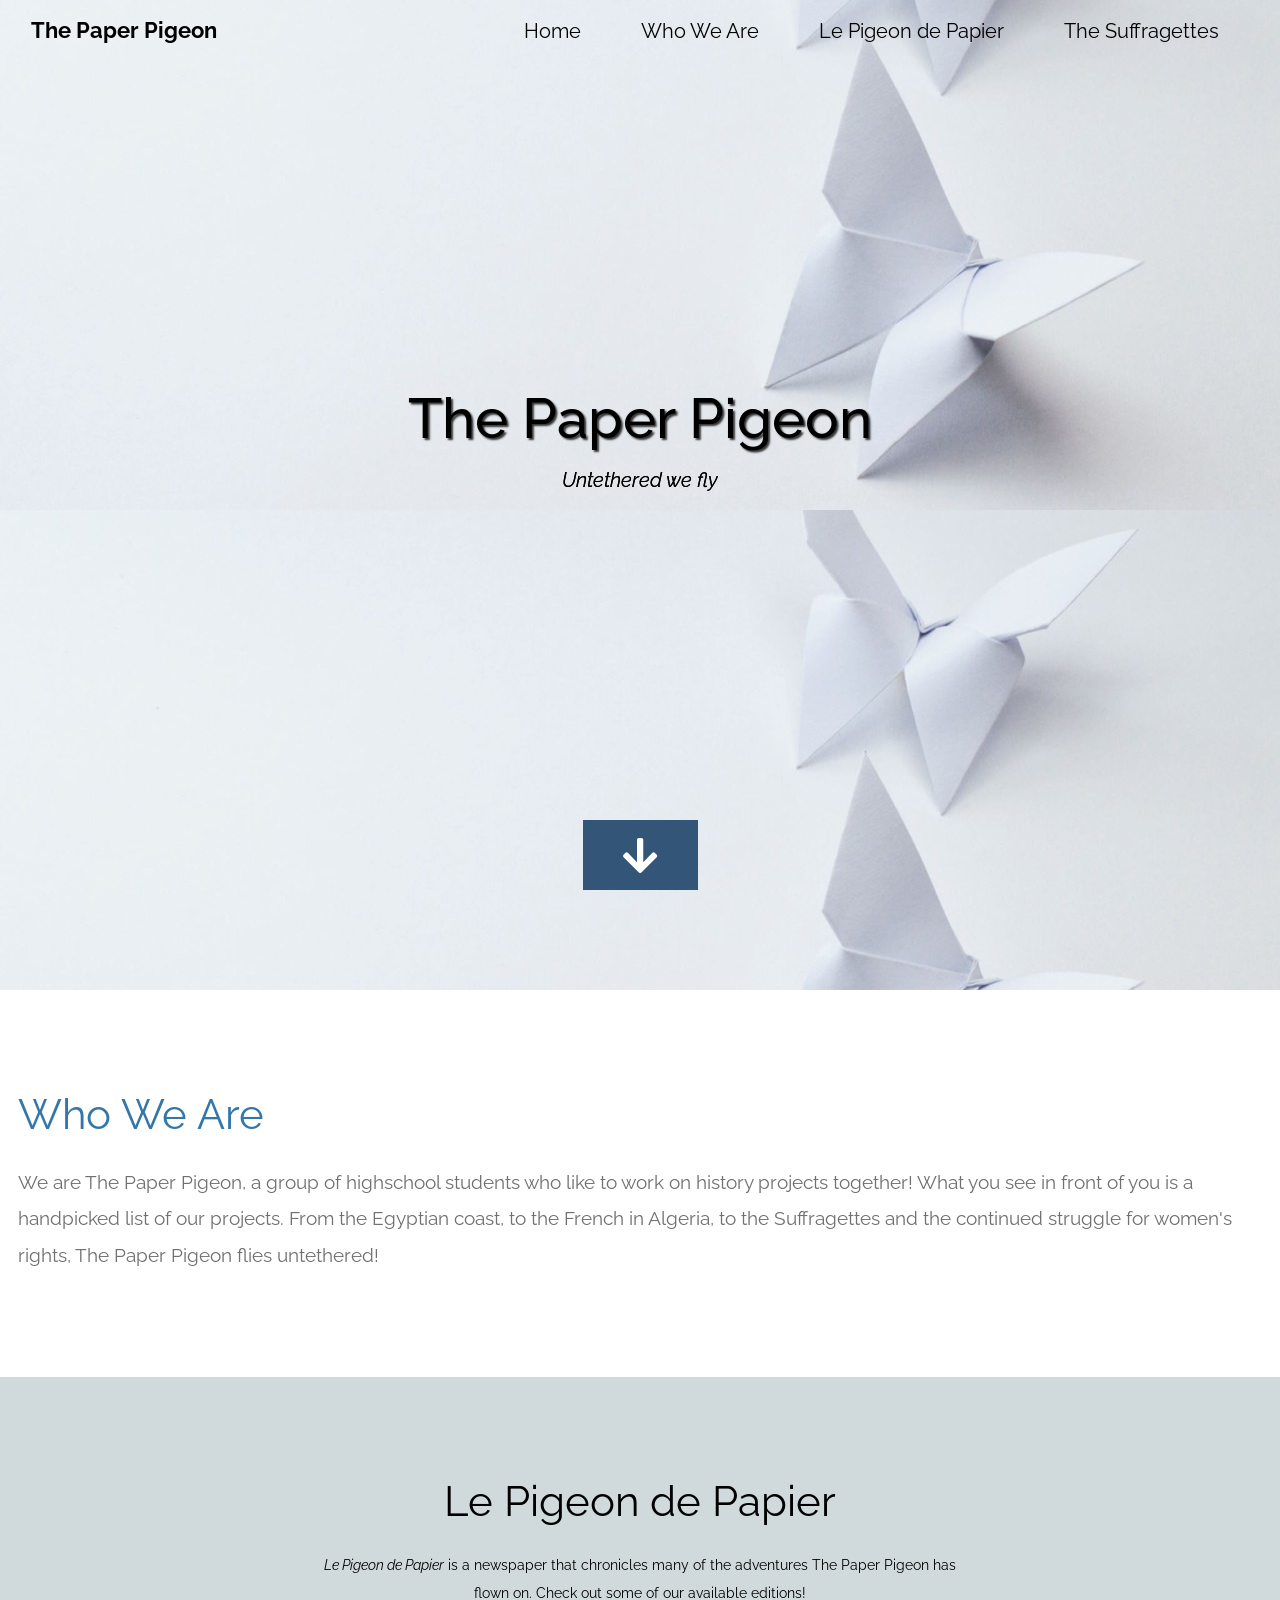
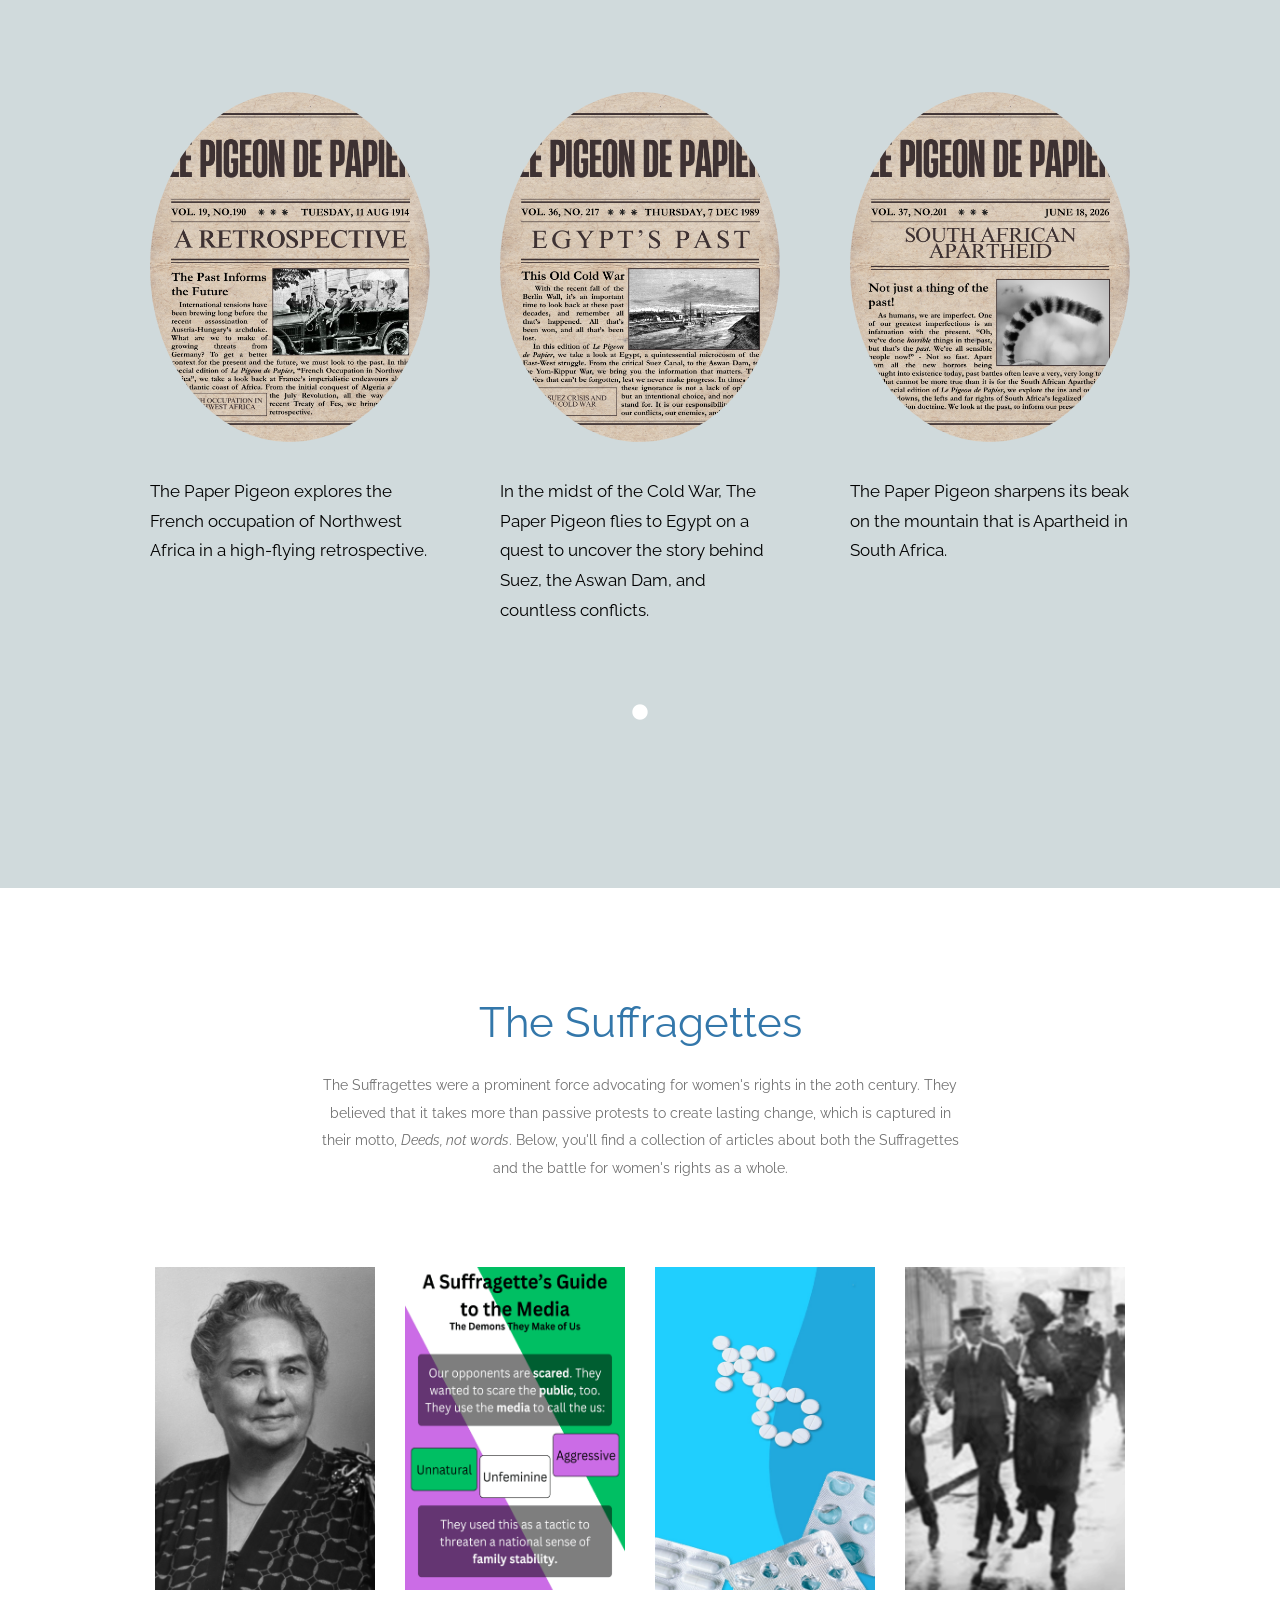
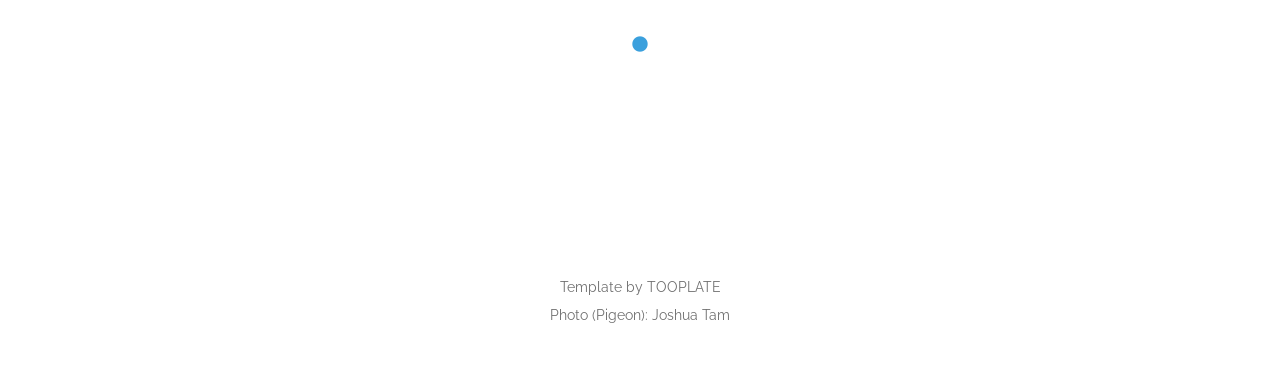
<file: index.html>
<!DOCTYPE html>
<html lang="en">
  <head> 
    <meta charset="UTF-8" />
    <meta name="viewport" content="width=device-width, initial-scale=1.0" />
    <meta http-equiv="X-UA-Compatible" content="ie=edge" />
    <title>The Paper Pigeon</title>
    <link rel="stylesheet" href="fontawesome-5.5/css/all.min.css" />
    <link rel="stylesheet" href="slick/slick.css">
    <link rel="stylesheet" href="slick/slick-theme.css">
    <link rel="stylesheet" href="magnific-popup/magnific-popup.css">
    <link rel="stylesheet" href="css/bootstrap.min.css" />
    <link rel="stylesheet" href="css/tooplate-infinite-loop.css" />


  </head>
  <body>    
    <!-- Hero section -->
    <section id="infinite" class="text-white tm-font-big tm-parallax">
      <!-- Navigation -->
      <nav class="navbar navbar-expand-md tm-navbar" id="tmNav">              
        <div class="container">   
          <div class="tm-next">
              <a href="#infinite" class="navbar-brand" style="color: black;">The Paper Pigeon</a>
          </div>             
            
          <button class="navbar-toggler" type="button" data-toggle="collapse" data-target="#navbarSupportedContent" aria-controls="navbarSupportedContent" aria-expanded="false" aria-label="Toggle navigation">
            <i class="fas fa-bars navbar-toggler-icon"></i>
          </button>
          <div class="collapse navbar-collapse" id="navbarSupportedContent">
            <ul class="navbar-nav ml-auto">
              <li class="nav-item">
                  <a class="nav-link tm-nav-link" href="#infinite" style="color: black;">Home</a>
              </li>
              <li class="nav-item">
                  <a class="nav-link tm-nav-link" href="#whatwedo" style="color: black;">Who We Are</a>
              </li>
              <li class="nav-item">
                <a class="nav-link tm-nav-link" href="#testimonials" style="color: black;">Le Pigeon de Papier</a>
              </li>
              <li class="nav-item">
                  <a class="nav-link tm-nav-link" href="#gallery" style="color: black;">The Suffragettes</a>
              </li>
              <!-- <li class="nav-item">
                  <a class="nav-link tm-nav-link" href="#contact" style="color: black;">Contact</a>
              </li>                     -->
            </ul>
          </div>        
        </div>
      </nav>
      
      <div class="text-center tm-hero-text-container">
        <div class="tm-hero-text-container-inner">
            <h2 class="tm-hero-title" style="color: black;">The Paper Pigeon</h2>
            <p class="tm-hero-subtitle" style="color: black; text-shadow: 0px 0px;">
              <!-- Bryce, Danica, Jacob, Jamie, & Keoni -->
              <!-- <br> -->
              <i>Untethered we fly</i>
            </p>
        </div>        
      </div>

      <div class="tm-next tm-intro-next">
        <a href="#whatwedo" class="text-center tm-down-arrow-link">
          <i class="fas fa-2x fa-arrow-down tm-down-arrow"></i>
        </a>
      </div>      
    </section>

    <section id="whatwedo" class="tm-section-pad-top">
      
      <div class="container">

            <div class="row tm-content-box"><!-- first row -->
                <div class="col-lg-12 col-xl-12">
                    <div class="tm-intro-text-container">
                        <h2 class="tm-text-primary mb-4 tm-section-title">Who We Are</h2>
                        <p class="mb-4 tm-intro-text">
                          We are The Paper Pigeon, a group of highschool students who like to work on history projects together! What you see in front of you is a handpicked list of our projects. From the Egyptian coast, to the French in Algeria, to the Suffragettes and the continued struggle for women's rights, The Paper Pigeon flies untethered!
                    </div>
                </div>


        </div>
      
    </section>
    
    <section id="testimonials" class="tm-section-pad-top tm-parallax-2">      
      <div class="container tm-testimonials-content">
        <div class="row">
          <div class="col-lg-12 tm-content-box">
            <h2 class="text-center mb-4 tm-section-title" style="color: black;">Le Pigeon de Papier</h2>
            <p class="mx-auto tm-section-desc text-center" style="color: black;">
                <i>Le Pigeon de Papier</i> is a newspaper that chronicles many of the adventures The Paper Pigeon has flown on. Check out some of our available editions!
              </p>
            <div class="mx-auto tm-gallery-container tm-gallery-container-2">
              <div class="tm-testimonials-carousel">
                <figure class="tm-testimonial-item">
                  <a href="https://jts-dawnstar.github.io/thepaperpigeon/NW%20Africa%20-%20Le%20Pigeon%20de%20Papier-compressed.pdf" target="_blank">
                    <img src="img/NW Africa Pigeon Icon.png" alt="Image" class="img-fluid mx-auto">
                    <blockquote style="color: black;">The Paper Pigeon explores the French occupation of Northwest Africa in a high-flying retrospective. </blockquote>
                    <!-- <figcaption>Catherine Win (Designer)</figcaption> -->
                  </a>
                </figure>

                <figure class="tm-testimonial-item">
                  <a href="https://jts-dawnstar.github.io/thepaperpigeon/The%20Paper%20Pigeon%20Goes%20to%20Egypt-compressed.pdf" target="_blank">
                    <img src="img/Egypt Pigeon Icon.png" alt="Image" class="img-fluid mx-auto">
                    <blockquote style="color: black;">In the midst of the Cold War, The Paper Pigeon flies to Egypt on a quest to uncover the story behind Suez, the Aswan Dam, and countless conflicts. </blockquote>
                    <!-- <figcaption>Catherine Win (Designer)</figcaption> -->
                  </a>
                </figure>

                <figure class="tm-testimonial-item">
                  <a href="https://jts-dawnstar.github.io/thepaperpigeon/Apartheid%20-%20The%20Paper%20Pigeon.pdf" target="_blank">
                    <img src="img/Apartheid Icon.png" alt="Image" class="img-fluid mx-auto">
                    <blockquote style="color: black;">The Paper Pigeon sharpens its beak on the mountain that is Apartheid in South Africa. </blockquote>
                    <!-- <figcaption>Catherine Win (Designer)</figcaption> -->
                  </a>
                </figure>

              </div>
            </div>
          </div>
        </div>
      </div>
      <div class="tm-bg-overlay"></div>
    </section>
    
    <section id="gallery" class="tm-section-pad-top">
      <div class="container tm-container-gallery">
        <div class="row">
          <div class="text-center col-12">
              <h2 class="tm-text-primary tm-section-title mb-4">The Suffragettes</h2>
              <p class="mx-auto tm-section-desc">
                The Suffragettes were a prominent force advocating for women's rights in the 20th century. They believed that it takes more than passive protests to create lasting change, which is captured in their motto, <i>Deeds, not words</i>. Below, you'll find a collection of articles about both the Suffragettes and the battle for women's rights as a whole. 
              </p>
          </div>            
        </div>
        <div class="row">
            <div class="col-12">
                <div class="mx-auto tm-gallery-container">
                    <div class="grid tm-gallery">
                      <a href="article-financial.html" target="_blank">
                        <figure class="effect-honey tm-gallery-item">
                          <img src="img/Helen-Armstrong.jpg" alt="Helen Armstrong" class="img-fluid">
                          <figcaption>
                            <h2><i>Financial<br><span>Autonomy</span></i></h2>
                          </figcaption>
                        </figure>
                      </a>
                      <a href="article-framing.html" target="_blank">
                        <figure class="effect-honey tm-gallery-item">
                          <img src="img/icon-framing-1.png" alt="Framing Poster" class="img-fluid">
                          <figcaption>
                            <h2><i>Framing<br><span>Posters</span></i></h2>
                          </figcaption>
                        </figure>
                      </a>
                      <a href="article-m-birth-control.html" target="_blank">
                        <figure class="effect-honey tm-gallery-item">
                          <img src="img/icon-m-birth-control-1.jpg" alt="Men's Birth Control" class="img-fluid">
                          <figcaption>
                            <h2><i>Male<br><span>Birth Control</span></i></h2>
                          </figcaption>
                        </figure>
                      </a>
                      <a href="article-the-cause.html" target="_blank">
                        <figure class="effect-honey tm-gallery-item">
                          <img src="img/icon-the-cause-1.png" alt="The Cause" class="img-fluid">
                          <figcaption>
                            <h2><i>The<br><span>Cause</span></i></h2>
                          </figcaption>
                        </figure>
                      </a>
                      
                    </div>
                </div>                
            </div>        
          </div>


        <div class="row">
          <div class="text-center col-12">
              <h2 class="tm-text-primary tm-section-title mb-4"></h2>
              <p class="mx-auto tm-section-desc" id="notacontact">
                <br><br><br><br>Template by TOOPLATE
                <br>Photo (Pigeon): Joshua Tam
              </p>
          </div>            
        </div>

      </div>
      
    </section>

    
    <script src="js/jquery-1.9.1.min.js"></script>     
    <script src="slick/slick.min.js"></script>
    <script src="magnific-popup/jquery.magnific-popup.min.js"></script>
    <script src="js/easing.min.js"></script>
    <script src="js/jquery.singlePageNav.min.js"></script>     
    <script src="js/bootstrap.min.js"></script> 
    <script>

      function getOffSet(){
        var _offset = 450;
        var windowHeight = window.innerHeight;

        if(windowHeight > 500) {
          _offset = 400;
        } 
        if(windowHeight > 680) {
          _offset = 300
        }
        if(windowHeight > 830) {
          _offset = 210;
        }

        return _offset;
      }

      function setParallaxPosition($doc, multiplier, $object){
        var offset = getOffSet();
        var from_top = $doc.scrollTop(),
          bg_css = 'center ' +(multiplier * from_top - offset) + 'px';
        $object.css({"background-position" : bg_css });
      }

      // Parallax function
      // Adapted based on https://codepen.io/roborich/pen/wpAsm        
      var background_image_parallax = function($object, multiplier, forceSet){
        multiplier = typeof multiplier !== 'undefined' ? multiplier : 0.5;
        multiplier = 1 - multiplier;
        var $doc = $(document);
        // $object.css({"background-attatchment" : "fixed"});

        if(forceSet) {
          setParallaxPosition($doc, multiplier, $object);
        } else {
          $(window).scroll(function(){          
            setParallaxPosition($doc, multiplier, $object);
          });
        }
      };

      var background_image_parallax_2 = function($object, multiplier){
        multiplier = typeof multiplier !== 'undefined' ? multiplier : 0.5;
        multiplier = 1 - multiplier;
        var $doc = $(document);
        $object.css({"background-attachment" : "fixed"});
        
        $(window).scroll(function(){
          if($(window).width() > 768) {
            var firstTop = $object.offset().top,
                pos = $(window).scrollTop(),
                yPos = Math.round((multiplier * (firstTop - pos)) - 186);              

            var bg_css = 'center ' + yPos + 'px';

            $object.css({"background-position" : bg_css });
          } else {
            $object.css({"background-position" : "center" });
          }
        });
      };
      
      $(function(){
        // Hero Section - Background Parallax
        background_image_parallax($(".tm-parallax"), 0.30, false);
        background_image_parallax_2($("#notacontact"), 0.80);   
        background_image_parallax_2($("#testimonials"), 0.80);   
        
        // Handle window resize
        window.addEventListener('resize', function(){
          background_image_parallax($(".tm-parallax"), 0.30, true);
        }, true);

        // Detect window scroll and update navbar
        $(window).scroll(function(e){          
          if($(document).scrollTop() > 120) {
            $('.tm-navbar').addClass("scroll");
          } else {
            $('.tm-navbar').removeClass("scroll");
          }
        });
        
        // Close mobile menu after click 
        $('#tmNav a').on('click', function(){
          $('.navbar-collapse').removeClass('show'); 
        })

        // Scroll to corresponding section with animation
        $('#tmNav').singlePageNav({
          'easing': 'easeInOutExpo',
          'speed': 600
        });        
        
        // Add smooth scrolling to all links
        // https://www.w3schools.com/howto/howto_css_smooth_scroll.asp
        $("a").on('click', function(event) {
          if (this.hash !== "") {
            event.preventDefault();
            var hash = this.hash;

            $('html, body').animate({
              scrollTop: $(hash).offset().top
            }, 600, 'easeInOutExpo', function(){
              window.location.hash = hash;
            });
          } // End if
        });

        // Pop up
        // $('.tm-gallery').magnificPopup({
        //   delegate: 'a',
        //   type: 'image',
        //   gallery: { enabled: true }
        // });

        $('.tm-testimonials-carousel').slick({
          dots: true,
          prevArrow: false,
          nextArrow: false,
          infinite: false,
          slidesToShow: 3,
          slidesToScroll: 1,
          responsive: [
            {
              breakpoint: 992,
              settings: {
                slidesToShow: 2
              }
            },
            {
              breakpoint: 768,
              settings: {
                slidesToShow: 2
              }
            }, 
            {
              breakpoint: 480,
              settings: {
                  slidesToShow: 1
              }                 
            }
          ]
        });

        // Gallery
        $('.tm-gallery').slick({
          dots: true,
          infinite: false,
          slidesToShow: 5,
          slidesToScroll: 2,
          responsive: [
          {
            breakpoint: 1199,
            settings: {
              slidesToShow: 4,
              slidesToScroll: 2
            }
          },
          {
            breakpoint: 991,
            settings: {
              slidesToShow: 3,
              slidesToScroll: 2
            }
          },
          {
            breakpoint: 767,
            settings: {
              slidesToShow: 2,
              slidesToScroll: 1
            }
          },
          {
            breakpoint: 480,
            settings: {
              slidesToShow: 1,
              slidesToScroll: 1
            }
          }
        ]
        });
      });
    </script>
  </body>
</html>
</file>
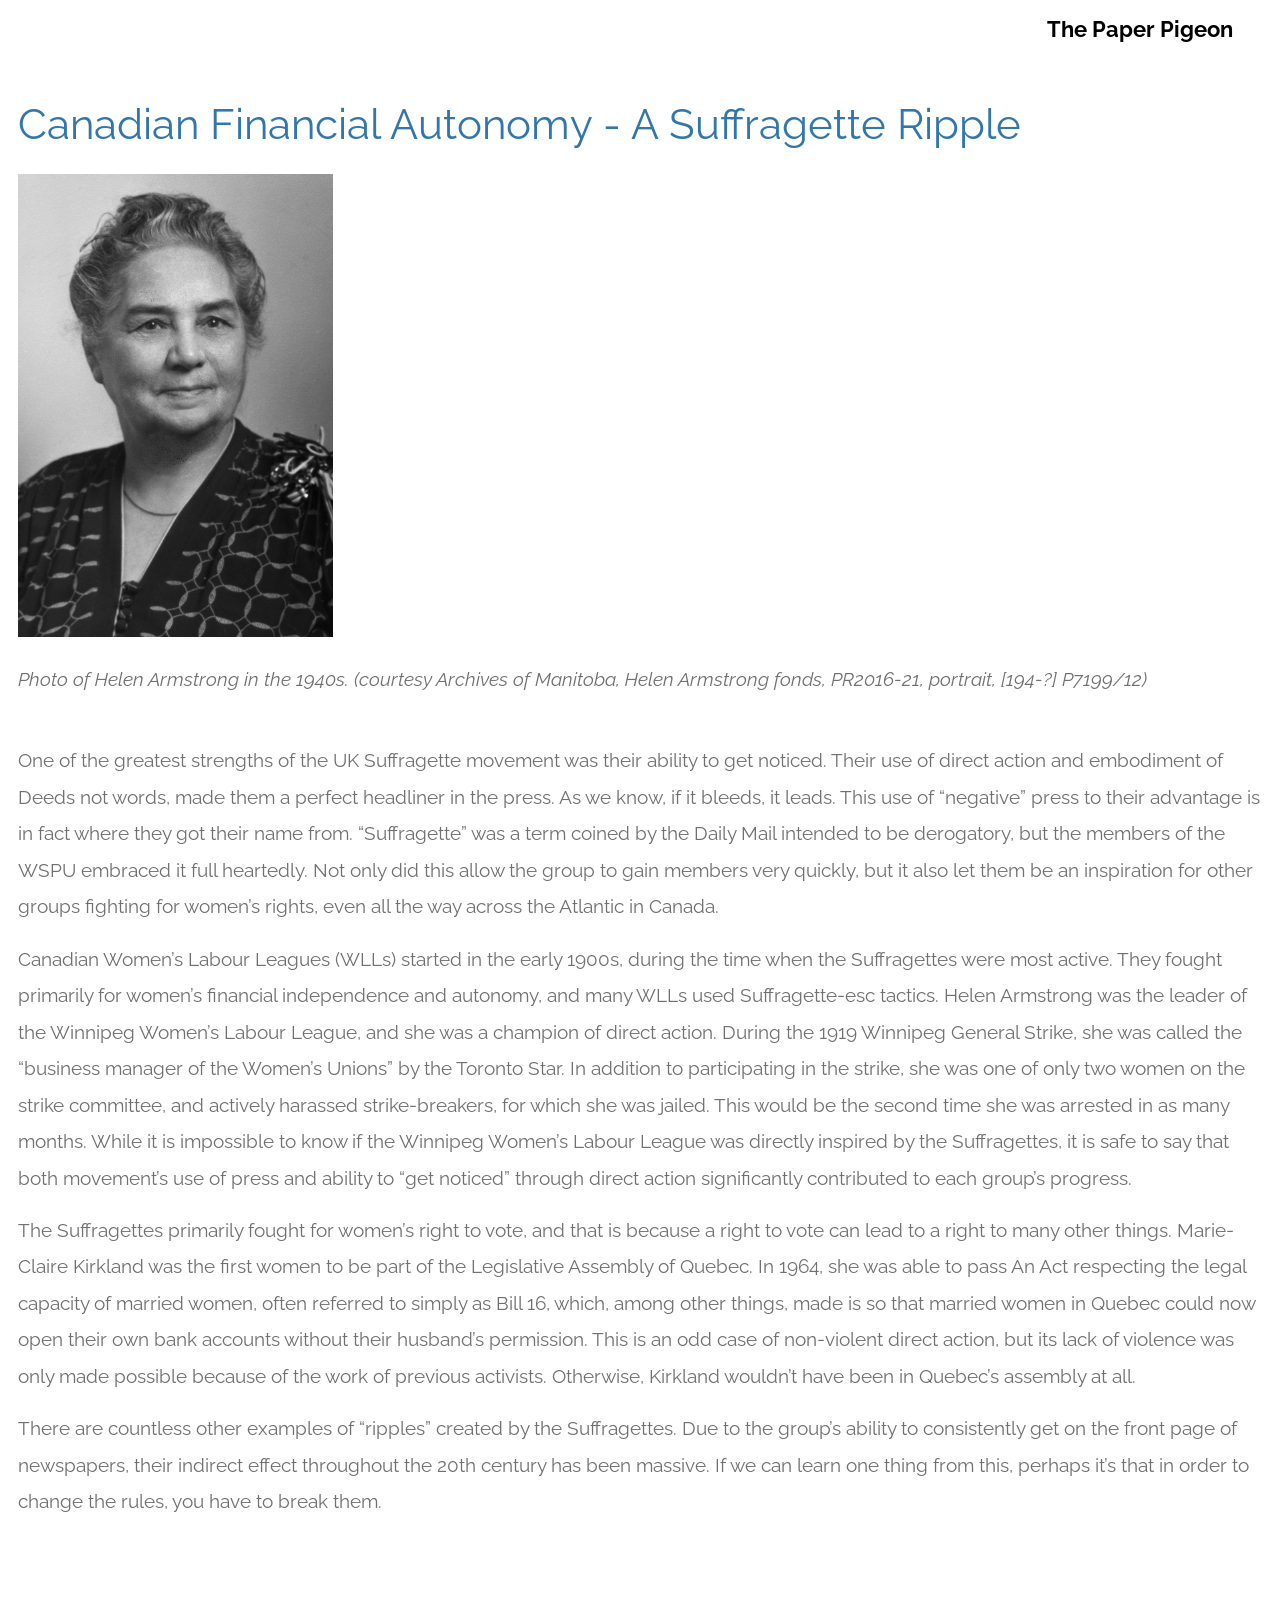
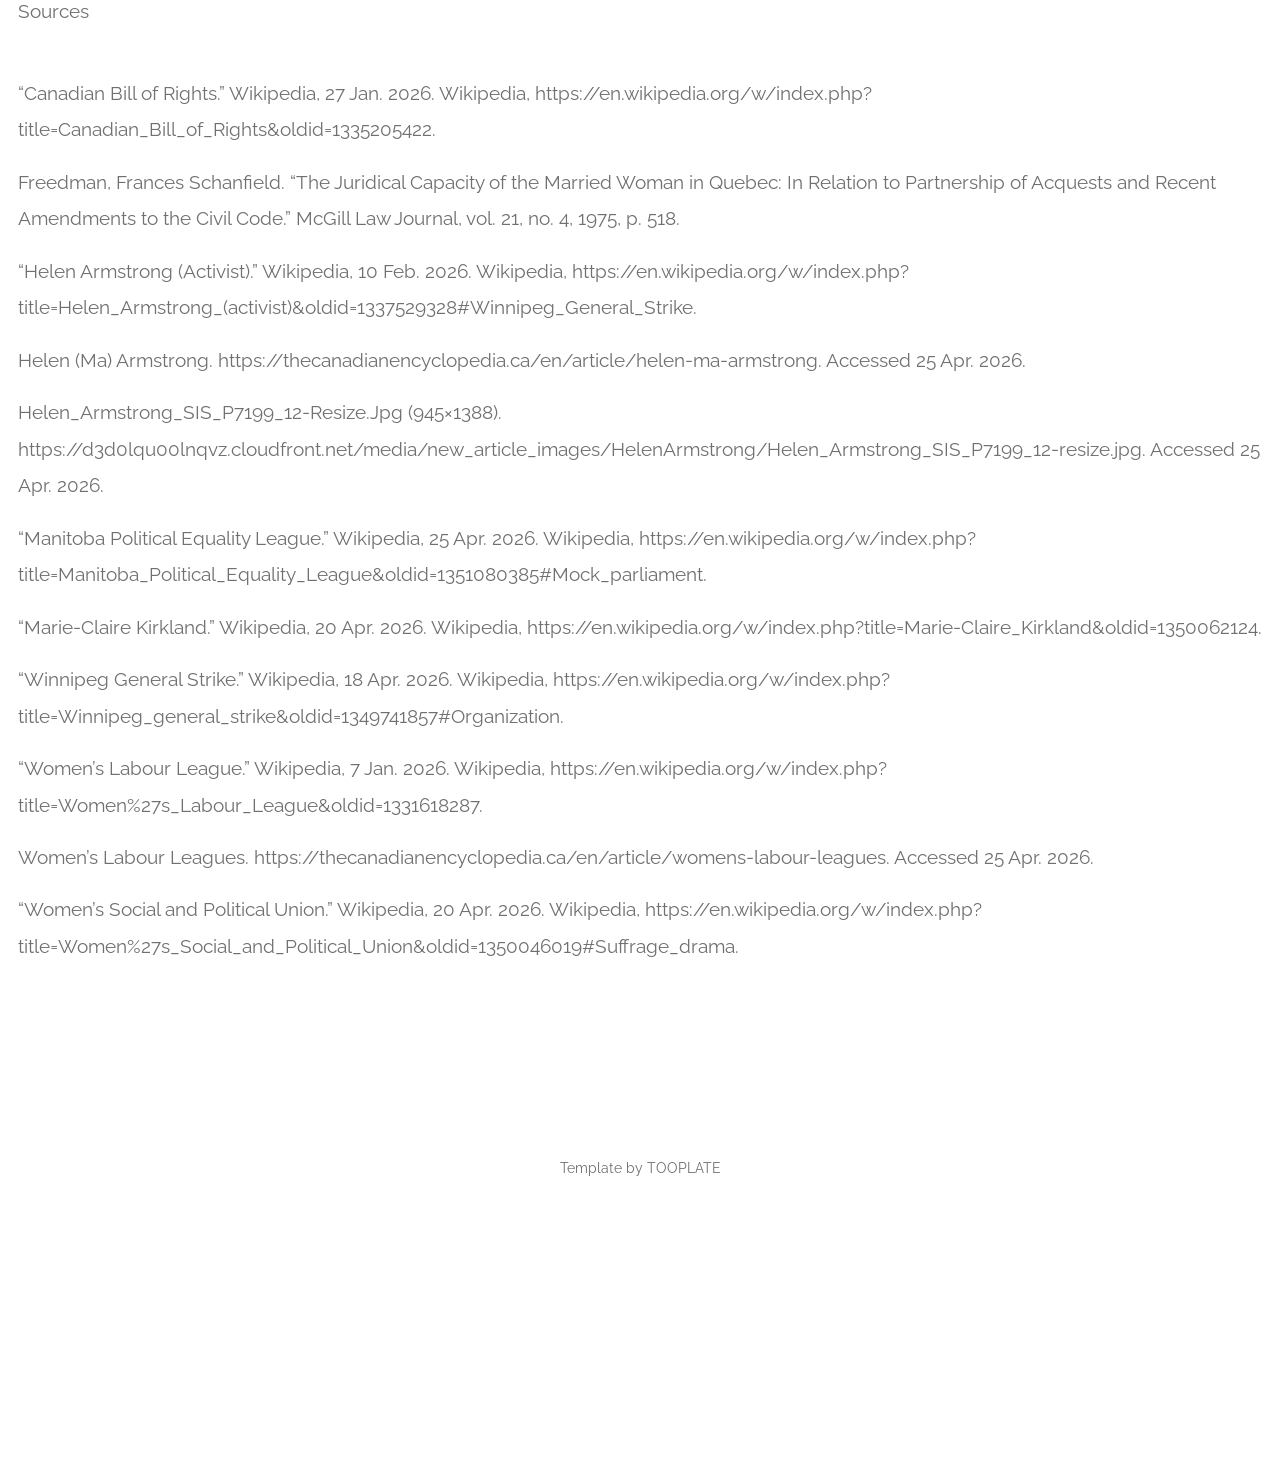
<file: article-financial.html>
<!DOCTYPE html>
<html lang="en">
  <head>
    <meta charset="UTF-8" />
    <meta name="viewport" content="width=device-width, initial-scale=1.0" />
    <meta http-equiv="X-UA-Compatible" content="ie=edge" />
    <title>The Paper Pigeon</title>
    <link rel="stylesheet" href="fontawesome-5.5/css/all.min.css" />
    <link rel="stylesheet" href="slick/slick.css">
    <link rel="stylesheet" href="slick/slick-theme.css">
    <link rel="stylesheet" href="magnific-popup/magnific-popup.css">
    <link rel="stylesheet" href="css/bootstrap.min.css" />
    <link rel="stylesheet" href="css/tooplate-infinite-loop.css" />


  </head>
  <body>    
    <!-- Hero section -->
    <a href="https://jts-dawnstar.github.io/thepaperpigeon/" target="_blank">
    <section id="notaninfinite" class="text-white tm-font-big tm-parallax">    
      <nav class="navbar navbar-expand-md tm-navbar" id="notatmNav">              
        <div class="container">   
          
          <div class="tm-next">
              <a href="https://jts-dawnstar.github.io/thepaperpigeon/" class="navbar-brand" style="color: black;">The Paper Pigeon</a>
          </div>        
                 
        </div>
      </nav>
    </section>
    </a>
    

    <section id="whatwedo" class="tm-section-pad-top">
      
      <div class="container">

            <div class="row tm-content-box"><!-- first row -->
                <div class="col-lg-12 col-xl-12">
                    <div class="tm-intro-text-container">
                        <h2 class="tm-text-primary mb-4 tm-section-title">Canadian Financial Autonomy - A Suffragette Ripple</h2>
                      <img src="img/Helen-Armstrong.jpg" alt="Helen Armstrong" width="315" height="463">
                        <p class="mb-4 tm-intro-text">
                          <p><i>Photo of Helen Armstrong in the 1940s. (courtesy Archives of Manitoba, Helen Armstrong fonds, PR2016-21, portrait, [194-?] P7199/12)</i></p>
                      <br>
                          <p>One of the greatest strengths of the UK Suffragette movement was their ability to get noticed. Their use of direct action and embodiment of Deeds not words, made them a perfect headliner in the press. As we know, if it bleeds, it leads. This use of “negative” press to their advantage is in fact where they got their name from. “Suffragette” was a term coined by the Daily Mail intended to be derogatory, but the members of the WSPU embraced it full heartedly. Not only did this allow the group to gain members very quickly, but it also let them be an inspiration for other groups fighting for women’s rights, even all the way across the Atlantic in Canada. </p>
                          <p>Canadian Women’s Labour Leagues (WLLs) started in the early 1900s, during the time when the Suffragettes were most active. They fought primarily for women’s financial independence and autonomy, and many WLLs used Suffragette-esc tactics. Helen Armstrong was the leader of the Winnipeg Women’s Labour League, and she was a champion of direct action. During the 1919 Winnipeg General Strike, she was called the “business manager of the Women’s Unions” by the Toronto Star. In addition to participating in the strike, she was one of only two women on the strike committee, and actively harassed strike-breakers, for which she was jailed. This would be the second time she was arrested in as many months. While it is impossible to know if the Winnipeg Women’s Labour League was directly inspired by the Suffragettes, it is safe to say that both movement’s use of press and ability to “get noticed” through direct action significantly contributed to each group’s progress. </p>
                          <p>The Suffragettes primarily fought for women’s right to vote, and that is because a right to vote can lead to a right to many other things. Marie-Claire Kirkland was the first women to be part of the Legislative Assembly of Quebec. In 1964, she was able to pass An Act respecting the legal capacity of married women, often referred to simply as Bill 16, which, among other things, made is so that married women in Quebec could now open their own bank accounts without their husband’s permission. This is an odd case of non-violent direct action, but its lack of violence was only made possible because of the work of previous activists. Otherwise, Kirkland wouldn’t have been in Quebec’s assembly at all. </p>
                          <p>There are countless other examples of “ripples” created by the Suffragettes. Due to the group’s ability to consistently get on the front page of newspapers, their indirect effect throughout the 20th century has been massive. If we can learn one thing from this, perhaps it’s that in order to change the rules, you have to break them. </p>
                      <br><br>
                      <p>Sources</p>
                      <br>

                      <p>“Canadian Bill of Rights.” Wikipedia, 27 Jan. 2026. Wikipedia, https://en.wikipedia.org/w/index.php?title=Canadian_Bill_of_Rights&oldid=1335205422.</p>
                      <p>Freedman, Frances Schanfield. “The Juridical Capacity of the Married Woman in Quebec: In Relation to Partnership of Acquests and Recent Amendments to the Civil Code.” McGill Law Journal, vol. 21, no. 4, 1975, p. 518.</p>
                      <p>“Helen Armstrong (Activist).” Wikipedia, 10 Feb. 2026. Wikipedia, https://en.wikipedia.org/w/index.php?title=Helen_Armstrong_(activist)&oldid=1337529328#Winnipeg_General_Strike.</p>
                      <p>Helen (Ma) Armstrong. https://thecanadianencyclopedia.ca/en/article/helen-ma-armstrong. Accessed 25 Apr. 2026.</p>
                      <p>Helen_Armstrong_SIS_P7199_12-Resize.Jpg (945×1388). https://d3d0lqu00lnqvz.cloudfront.net/media/new_article_images/HelenArmstrong/Helen_Armstrong_SIS_P7199_12-resize.jpg. Accessed 25 Apr. 2026.</p>
                      <p>“Manitoba Political Equality League.” Wikipedia, 25 Apr. 2026. Wikipedia, https://en.wikipedia.org/w/index.php?title=Manitoba_Political_Equality_League&oldid=1351080385#Mock_parliament.</p>
                      <p>“Marie-Claire Kirkland.” Wikipedia, 20 Apr. 2026. Wikipedia, https://en.wikipedia.org/w/index.php?title=Marie-Claire_Kirkland&oldid=1350062124.</p>
                      <p>“Winnipeg General Strike.” Wikipedia, 18 Apr. 2026. Wikipedia, https://en.wikipedia.org/w/index.php?title=Winnipeg_general_strike&oldid=1349741857#Organization.</p>
                      <p>“Women’s Labour League.” Wikipedia, 7 Jan. 2026. Wikipedia, https://en.wikipedia.org/w/index.php?title=Women%27s_Labour_League&oldid=1331618287.</p>
                      <p>Women’s Labour Leagues. https://thecanadianencyclopedia.ca/en/article/womens-labour-leagues. Accessed 25 Apr. 2026.</p>
                      <p>“Women’s Social and Political Union.” Wikipedia, 20 Apr. 2026. Wikipedia, https://en.wikipedia.org/w/index.php?title=Women%27s_Social_and_Political_Union&oldid=1350046019#Suffrage_drama.</p>

                      
                    </div>
                </div>


        </div>

      <div class="row">
          <div class="text-center col-12">
              <h2 class="tm-text-primary tm-section-title mb-4"></h2>
              <p class="mx-auto tm-section-desc" id="notacontact">
                <br><br><br><br>Template by TOOPLATE
                <!-- <br>Photo (Pigeon): Joshua Tam -->
              </p>
          </div>            
        </div>
      
    </section>
    
    <section id="notatestimonials" class="tm-section-pad-top tm-parallax-2">      
    </section>
    
    <section id="notagallery" class="tm-section-pad-top">
    </section>

    
    <script src="js/jquery-1.9.1.min.js"></script>     
    <script src="slick/slick.min.js"></script>
    <script src="magnific-popup/jquery.magnific-popup.min.js"></script>
    <script src="js/easing.min.js"></script>
    <script src="js/jquery.singlePageNav.min.js"></script>     
    <script src="js/bootstrap.min.js"></script> 
    <script>

      function getOffSet(){
        var _offset = 450;
        var windowHeight = window.innerHeight;

        if(windowHeight > 500) {
          _offset = 400;
        } 
        if(windowHeight > 680) {
          _offset = 300
        }
        if(windowHeight > 830) {
          _offset = 210;
        }

        return _offset;
      }

      function setParallaxPosition($doc, multiplier, $object){
        var offset = getOffSet();
        var from_top = $doc.scrollTop(),
          bg_css = 'center ' +(multiplier * from_top - offset) + 'px';
        $object.css({"background-position" : bg_css });
      }

      // Parallax function
      // Adapted based on https://codepen.io/roborich/pen/wpAsm        
      var background_image_parallax = function($object, multiplier, forceSet){
        multiplier = typeof multiplier !== 'undefined' ? multiplier : 0.5;
        multiplier = 1 - multiplier;
        var $doc = $(document);
        // $object.css({"background-attatchment" : "fixed"});

        if(forceSet) {
          setParallaxPosition($doc, multiplier, $object);
        } else {
          $(window).scroll(function(){          
            setParallaxPosition($doc, multiplier, $object);
          });
        }
      };

      var background_image_parallax_2 = function($object, multiplier){
        multiplier = typeof multiplier !== 'undefined' ? multiplier : 0.5;
        multiplier = 1 - multiplier;
        var $doc = $(document);
        $object.css({"background-attachment" : "fixed"});
        
        $(window).scroll(function(){
          if($(window).width() > 768) {
            var firstTop = $object.offset().top,
                pos = $(window).scrollTop(),
                yPos = Math.round((multiplier * (firstTop - pos)) - 186);              

            var bg_css = 'center ' + yPos + 'px';

            $object.css({"background-position" : bg_css });
          } else {
            $object.css({"background-position" : "center" });
          }
        });
      };
      
      $(function(){
        // Hero Section - Background Parallax
        background_image_parallax($(".tm-parallax"), 0.30, false);
        background_image_parallax_2($("#notacontact"), 0.80);   
        background_image_parallax_2($("#notatestimonials"), 0.80);   
        
        // Handle window resize
        window.addEventListener('resize', function(){
          background_image_parallax($(".tm-parallax"), 0.30, true);
        }, true);

        // Detect window scroll and update navbar
        $(window).scroll(function(e){          
          if($(document).scrollTop() > 120) {
            $('.tm-navbar').addClass("scroll");
          } else {
            $('.tm-navbar').removeClass("scroll");
          }
        });
        
        // Close mobile menu after click 
        $('#tmNav a').on('click', function(){
          $('.navbar-collapse').removeClass('show'); 
        })

        // Scroll to corresponding section with animation
        $('#tmNav').singlePageNav({
          'easing': 'easeInOutExpo',
          'speed': 600
        });        
        
        // Add smooth scrolling to all links
        // https://www.w3schools.com/howto/howto_css_smooth_scroll.asp
        $("a").on('click', function(event) {
          if (this.hash !== "") {
            event.preventDefault();
            var hash = this.hash;

            $('html, body').animate({
              scrollTop: $(hash).offset().top
            }, 600, 'easeInOutExpo', function(){
              window.location.hash = hash;
            });
          } // End if
        });

        // Pop up
        $('.tm-gallery').magnificPopup({
          delegate: 'a',
          type: 'image',
          gallery: { enabled: true }
        });

        $('.tm-testimonials-carousel').slick({
          dots: true,
          prevArrow: false,
          nextArrow: false,
          infinite: false,
          slidesToShow: 3,
          slidesToScroll: 1,
          responsive: [
            {
              breakpoint: 992,
              settings: {
                slidesToShow: 2
              }
            },
            {
              breakpoint: 768,
              settings: {
                slidesToShow: 2
              }
            }, 
            {
              breakpoint: 480,
              settings: {
                  slidesToShow: 1
              }                 
            }
          ]
        });

        // Gallery
        $('.tm-gallery').slick({
          dots: true,
          infinite: false,
          slidesToShow: 5,
          slidesToScroll: 2,
          responsive: [
          {
            breakpoint: 1199,
            settings: {
              slidesToShow: 4,
              slidesToScroll: 2
            }
          },
          {
            breakpoint: 991,
            settings: {
              slidesToShow: 3,
              slidesToScroll: 2
            }
          },
          {
            breakpoint: 767,
            settings: {
              slidesToShow: 2,
              slidesToScroll: 1
            }
          },
          {
            breakpoint: 480,
            settings: {
              slidesToShow: 1,
              slidesToScroll: 1
            }
          }
        ]
        });
      });
    </script>
  </body>
</html>
</file>
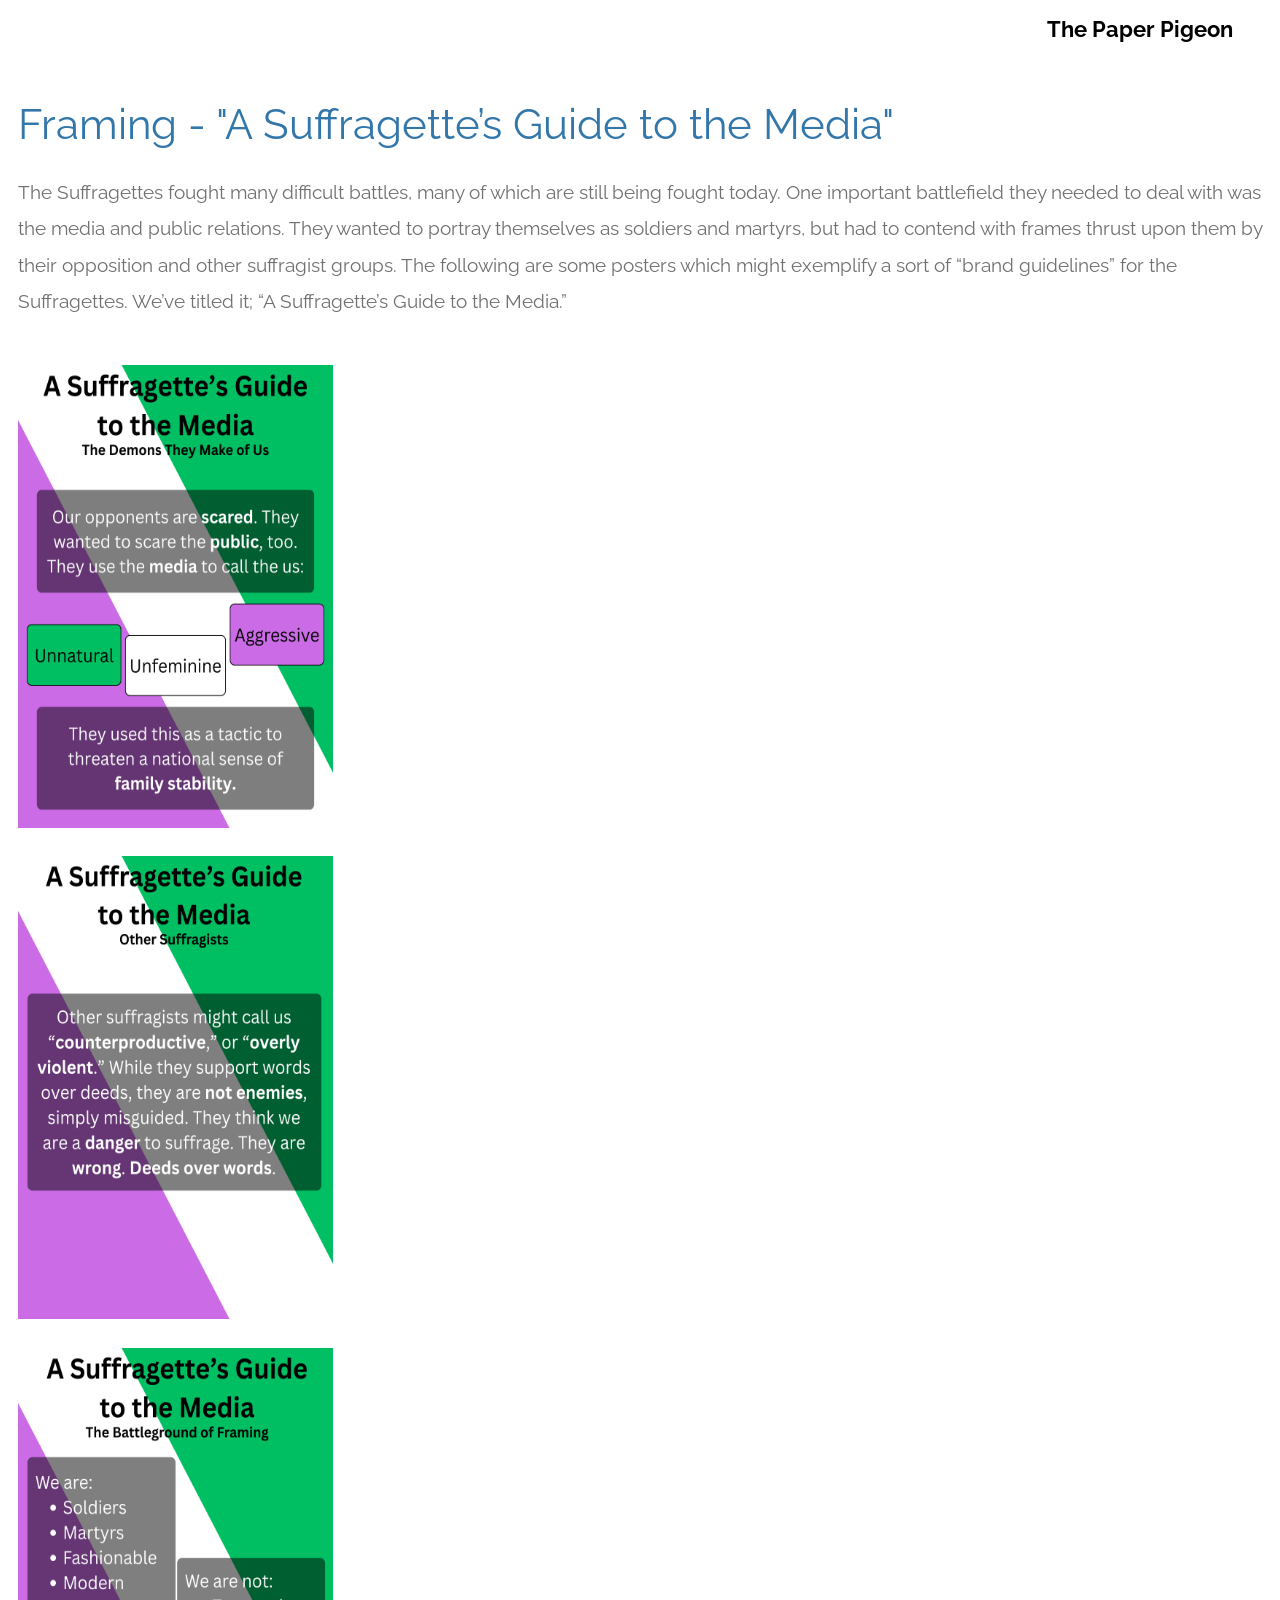
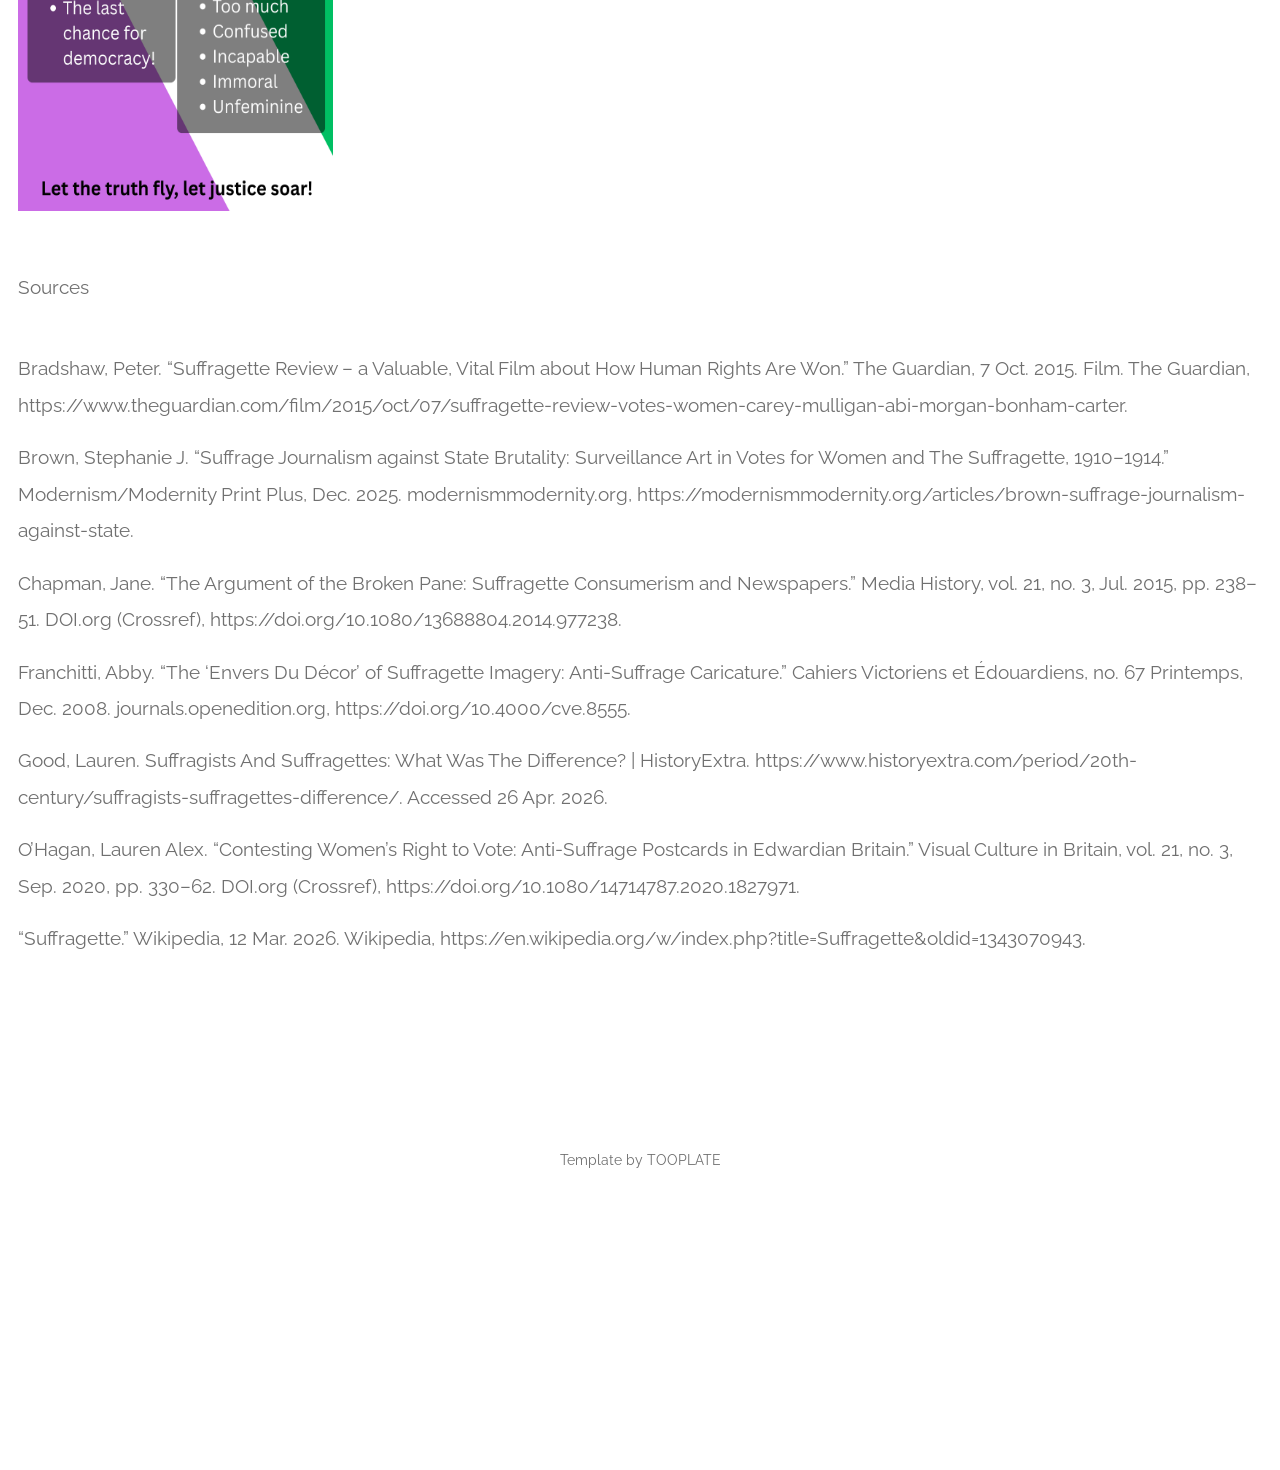
<file: article-framing.html>
<!DOCTYPE html>
<html lang="en">
  <head>
    <meta charset="UTF-8" />
    <meta name="viewport" content="width=device-width, initial-scale=1.0" />
    <meta http-equiv="X-UA-Compatible" content="ie=edge" />
    <title>The Paper Pigeon</title>
    <link rel="stylesheet" href="fontawesome-5.5/css/all.min.css" />
    <link rel="stylesheet" href="slick/slick.css">
    <link rel="stylesheet" href="slick/slick-theme.css">
    <link rel="stylesheet" href="magnific-popup/magnific-popup.css">
    <link rel="stylesheet" href="css/bootstrap.min.css" />
    <link rel="stylesheet" href="css/tooplate-infinite-loop.css" />


  </head>
  <body>    
    <!-- Hero section -->
    <a href="https://jts-dawnstar.github.io/thepaperpigeon/" target="_blank">
    <section id="notaninfinite" class="text-white tm-font-big tm-parallax">    
      <nav class="navbar navbar-expand-md tm-navbar" id="notatmNav">              
        <div class="container">   
          
          <div class="tm-next">
              <a href="https://jts-dawnstar.github.io/thepaperpigeon/" class="navbar-brand" style="color: black;">The Paper Pigeon</a>
          </div>        
                 
        </div>
      </nav>
    </section>
    </a>
    

    <section id="whatwedo" class="tm-section-pad-top">
      
      <div class="container">

            <div class="row tm-content-box"><!-- first row -->
                <div class="col-lg-12 col-xl-12">
                    <div class="tm-intro-text-container">
                        <h2 class="tm-text-primary mb-4 tm-section-title">Framing - "A Suffragette’s Guide to the Media"</h2>
                      <!-- <img src="img/Helen-Armstrong.jpg" alt="Helen Armstrong" width="315" height="463"> -->
                        <p class="mb-4 tm-intro-text">
                          <!-- <p><i>Photo of Helen Armstrong in the 1940s. (courtesy Archives of Manitoba, Helen Armstrong fonds, PR2016-21, portrait, [194-?] P7199/12)</i></p> -->
                      <!-- <br> -->
                          <p>The Suffragettes fought many difficult battles, many of which are still being fought today. One important battlefield they needed to deal with was the media and public relations. They wanted to portray themselves as soldiers and martyrs, but had to contend with frames thrust upon them by their opposition and other suffragist groups. The following are some posters which might exemplify a sort of “brand guidelines” for the Suffragettes. We’ve titled it; “A Suffragette’s Guide to the Media.” </p>
                      <br>
                      <img src="img/framing-1.png" alt="Framing Poster 1" width="315" height="463">
                      <br><br>
                      <img src="img/framing-2.png" alt="Framing Poster 2" width="315" height="463">
                      <br><br>
                      <img src="img/framing-3.png" alt="Framing Poster 3" width="315" height="463">
                      
                      <br><br><br>
                      <p>Sources</p>
                      <br>

                      <p>Bradshaw, Peter. “Suffragette Review – a Valuable, Vital Film about How Human Rights Are Won.” The Guardian, 7 Oct. 2015. Film. The Guardian, https://www.theguardian.com/film/2015/oct/07/suffragette-review-votes-women-carey-mulligan-abi-morgan-bonham-carter.</p>
                      <p>Brown, Stephanie J. “Suffrage Journalism against State Brutality: Surveillance Art in Votes for Women and The Suffragette, 1910–1914.” Modernism/Modernity Print Plus, Dec. 2025. modernismmodernity.org, https://modernismmodernity.org/articles/brown-suffrage-journalism-against-state.</p>
                      <p>Chapman, Jane. “The Argument of the Broken Pane: Suffragette Consumerism and Newspapers.” Media History, vol. 21, no. 3, Jul. 2015, pp. 238–51. DOI.org (Crossref), https://doi.org/10.1080/13688804.2014.977238.</p>
                      <p>Franchitti, Abby. “The ‘Envers Du Décor’ of Suffragette Imagery: Anti-Suffrage Caricature.” Cahiers Victoriens et Édouardiens, no. 67 Printemps, Dec. 2008. journals.openedition.org, https://doi.org/10.4000/cve.8555.</p>
                      <p>Good, Lauren. Suffragists And Suffragettes: What Was The Difference? | HistoryExtra. https://www.historyextra.com/period/20th-century/suffragists-suffragettes-difference/. Accessed 26 Apr. 2026.</p>
                      <p>O’Hagan, Lauren Alex. “Contesting Women’s Right to Vote: Anti-Suffrage Postcards in Edwardian Britain.” Visual Culture in Britain, vol. 21, no. 3, Sep. 2020, pp. 330–62. DOI.org (Crossref), https://doi.org/10.1080/14714787.2020.1827971.</p>
                      <p>“Suffragette.” Wikipedia, 12 Mar. 2026. Wikipedia, https://en.wikipedia.org/w/index.php?title=Suffragette&oldid=1343070943.</p>


                      
                    </div>
                </div>


        </div>

      <div class="row">
          <div class="text-center col-12">
              <h2 class="tm-text-primary tm-section-title mb-4"></h2>
              <p class="mx-auto tm-section-desc" id="notacontact">
                <br><br><br><br>Template by TOOPLATE
                <!-- <br>Photo (Pigeon): Joshua Tam -->
              </p>
          </div>            
        </div>
      
    </section>
    
    <section id="notatestimonials" class="tm-section-pad-top tm-parallax-2">      
    </section>
    
    <section id="notagallery" class="tm-section-pad-top">
    </section>

    
    <script src="js/jquery-1.9.1.min.js"></script>     
    <script src="slick/slick.min.js"></script>
    <script src="magnific-popup/jquery.magnific-popup.min.js"></script>
    <script src="js/easing.min.js"></script>
    <script src="js/jquery.singlePageNav.min.js"></script>     
    <script src="js/bootstrap.min.js"></script> 
    <script>

      function getOffSet(){
        var _offset = 450;
        var windowHeight = window.innerHeight;

        if(windowHeight > 500) {
          _offset = 400;
        } 
        if(windowHeight > 680) {
          _offset = 300
        }
        if(windowHeight > 830) {
          _offset = 210;
        }

        return _offset;
      }

      function setParallaxPosition($doc, multiplier, $object){
        var offset = getOffSet();
        var from_top = $doc.scrollTop(),
          bg_css = 'center ' +(multiplier * from_top - offset) + 'px';
        $object.css({"background-position" : bg_css });
      }

      // Parallax function
      // Adapted based on https://codepen.io/roborich/pen/wpAsm        
      var background_image_parallax = function($object, multiplier, forceSet){
        multiplier = typeof multiplier !== 'undefined' ? multiplier : 0.5;
        multiplier = 1 - multiplier;
        var $doc = $(document);
        // $object.css({"background-attatchment" : "fixed"});

        if(forceSet) {
          setParallaxPosition($doc, multiplier, $object);
        } else {
          $(window).scroll(function(){          
            setParallaxPosition($doc, multiplier, $object);
          });
        }
      };

      var background_image_parallax_2 = function($object, multiplier){
        multiplier = typeof multiplier !== 'undefined' ? multiplier : 0.5;
        multiplier = 1 - multiplier;
        var $doc = $(document);
        $object.css({"background-attachment" : "fixed"});
        
        $(window).scroll(function(){
          if($(window).width() > 768) {
            var firstTop = $object.offset().top,
                pos = $(window).scrollTop(),
                yPos = Math.round((multiplier * (firstTop - pos)) - 186);              

            var bg_css = 'center ' + yPos + 'px';

            $object.css({"background-position" : bg_css });
          } else {
            $object.css({"background-position" : "center" });
          }
        });
      };
      
      $(function(){
        // Hero Section - Background Parallax
        background_image_parallax($(".tm-parallax"), 0.30, false);
        background_image_parallax_2($("#notacontact"), 0.80);   
        background_image_parallax_2($("#notatestimonials"), 0.80);   
        
        // Handle window resize
        window.addEventListener('resize', function(){
          background_image_parallax($(".tm-parallax"), 0.30, true);
        }, true);

        // Detect window scroll and update navbar
        $(window).scroll(function(e){          
          if($(document).scrollTop() > 120) {
            $('.tm-navbar').addClass("scroll");
          } else {
            $('.tm-navbar').removeClass("scroll");
          }
        });
        
        // Close mobile menu after click 
        $('#tmNav a').on('click', function(){
          $('.navbar-collapse').removeClass('show'); 
        })

        // Scroll to corresponding section with animation
        $('#tmNav').singlePageNav({
          'easing': 'easeInOutExpo',
          'speed': 600
        });        
        
        // Add smooth scrolling to all links
        // https://www.w3schools.com/howto/howto_css_smooth_scroll.asp
        $("a").on('click', function(event) {
          if (this.hash !== "") {
            event.preventDefault();
            var hash = this.hash;

            $('html, body').animate({
              scrollTop: $(hash).offset().top
            }, 600, 'easeInOutExpo', function(){
              window.location.hash = hash;
            });
          } // End if
        });

        // Pop up
        $('.tm-gallery').magnificPopup({
          delegate: 'a',
          type: 'image',
          gallery: { enabled: true }
        });

        $('.tm-testimonials-carousel').slick({
          dots: true,
          prevArrow: false,
          nextArrow: false,
          infinite: false,
          slidesToShow: 3,
          slidesToScroll: 1,
          responsive: [
            {
              breakpoint: 992,
              settings: {
                slidesToShow: 2
              }
            },
            {
              breakpoint: 768,
              settings: {
                slidesToShow: 2
              }
            }, 
            {
              breakpoint: 480,
              settings: {
                  slidesToShow: 1
              }                 
            }
          ]
        });

        // Gallery
        $('.tm-gallery').slick({
          dots: true,
          infinite: false,
          slidesToShow: 5,
          slidesToScroll: 2,
          responsive: [
          {
            breakpoint: 1199,
            settings: {
              slidesToShow: 4,
              slidesToScroll: 2
            }
          },
          {
            breakpoint: 991,
            settings: {
              slidesToShow: 3,
              slidesToScroll: 2
            }
          },
          {
            breakpoint: 767,
            settings: {
              slidesToShow: 2,
              slidesToScroll: 1
            }
          },
          {
            breakpoint: 480,
            settings: {
              slidesToShow: 1,
              slidesToScroll: 1
            }
          }
        ]
        });
      });
    </script>
  </body>
</html>
</file>
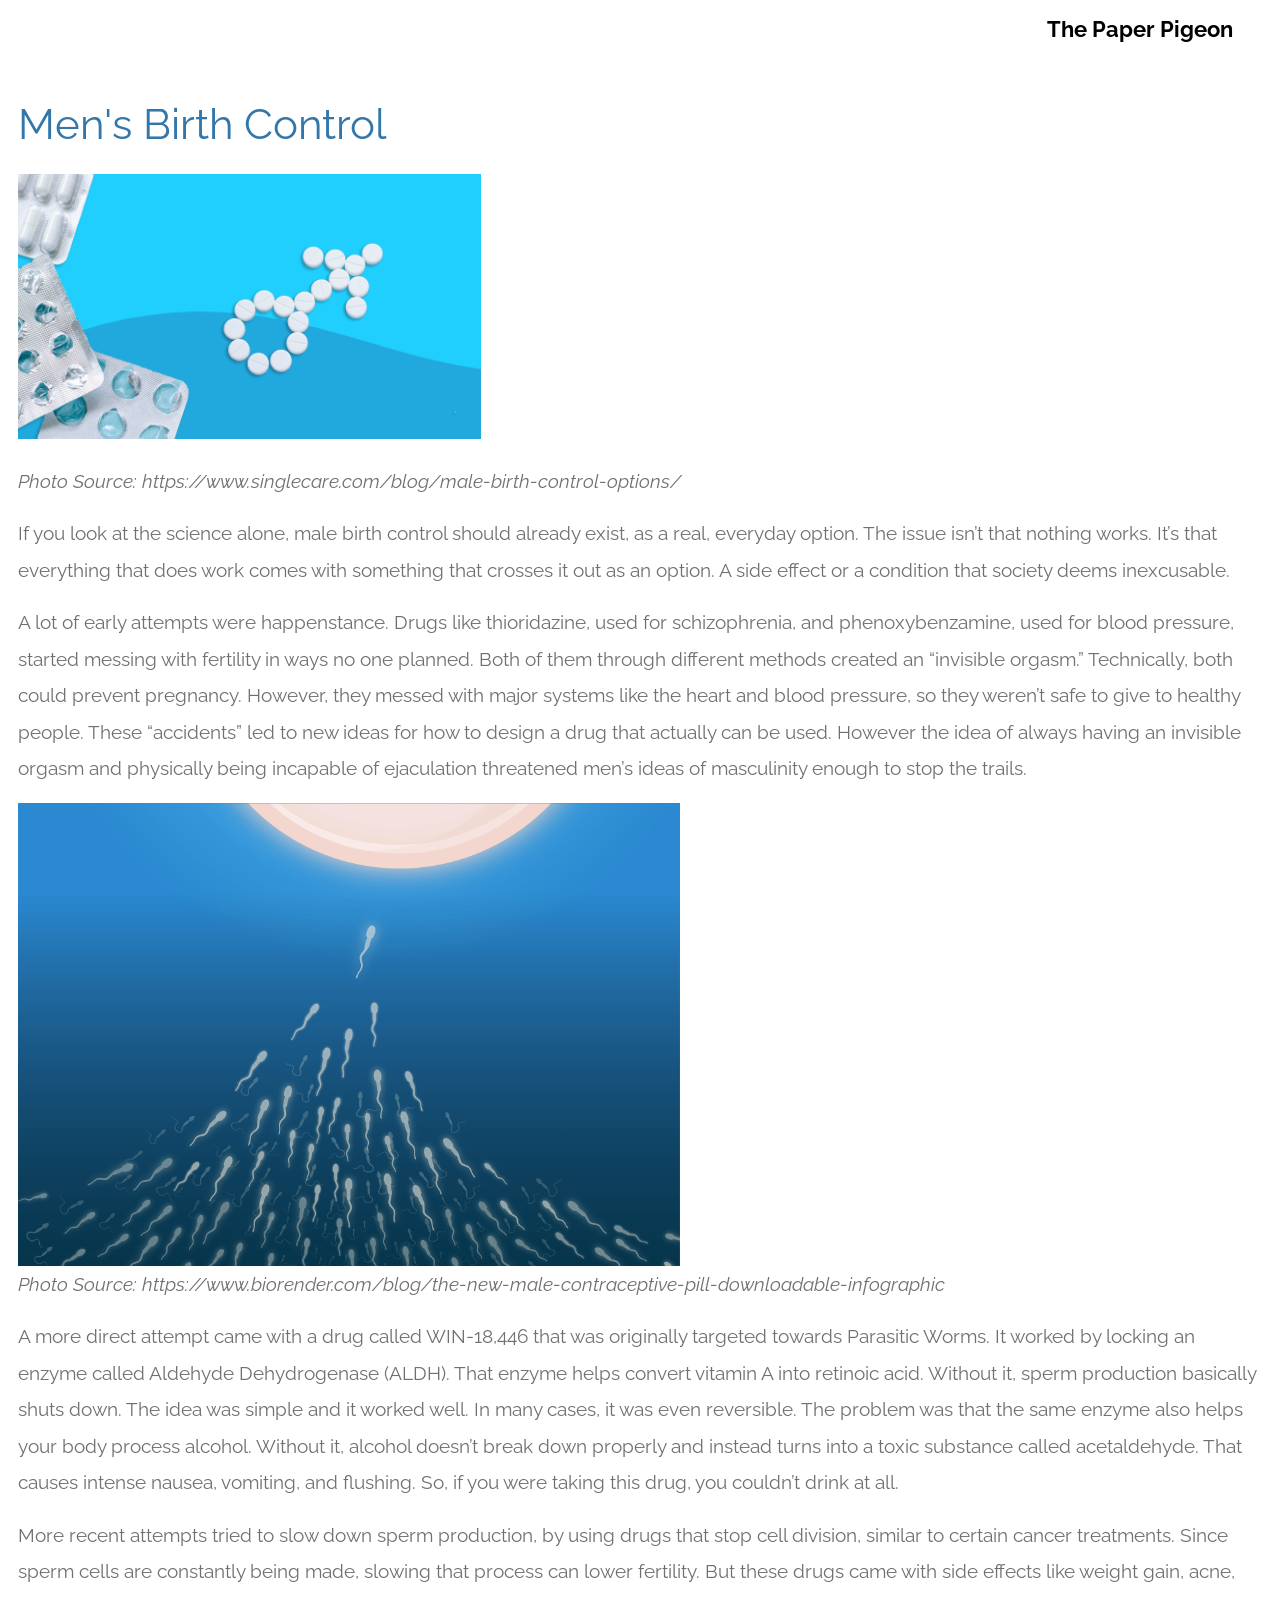
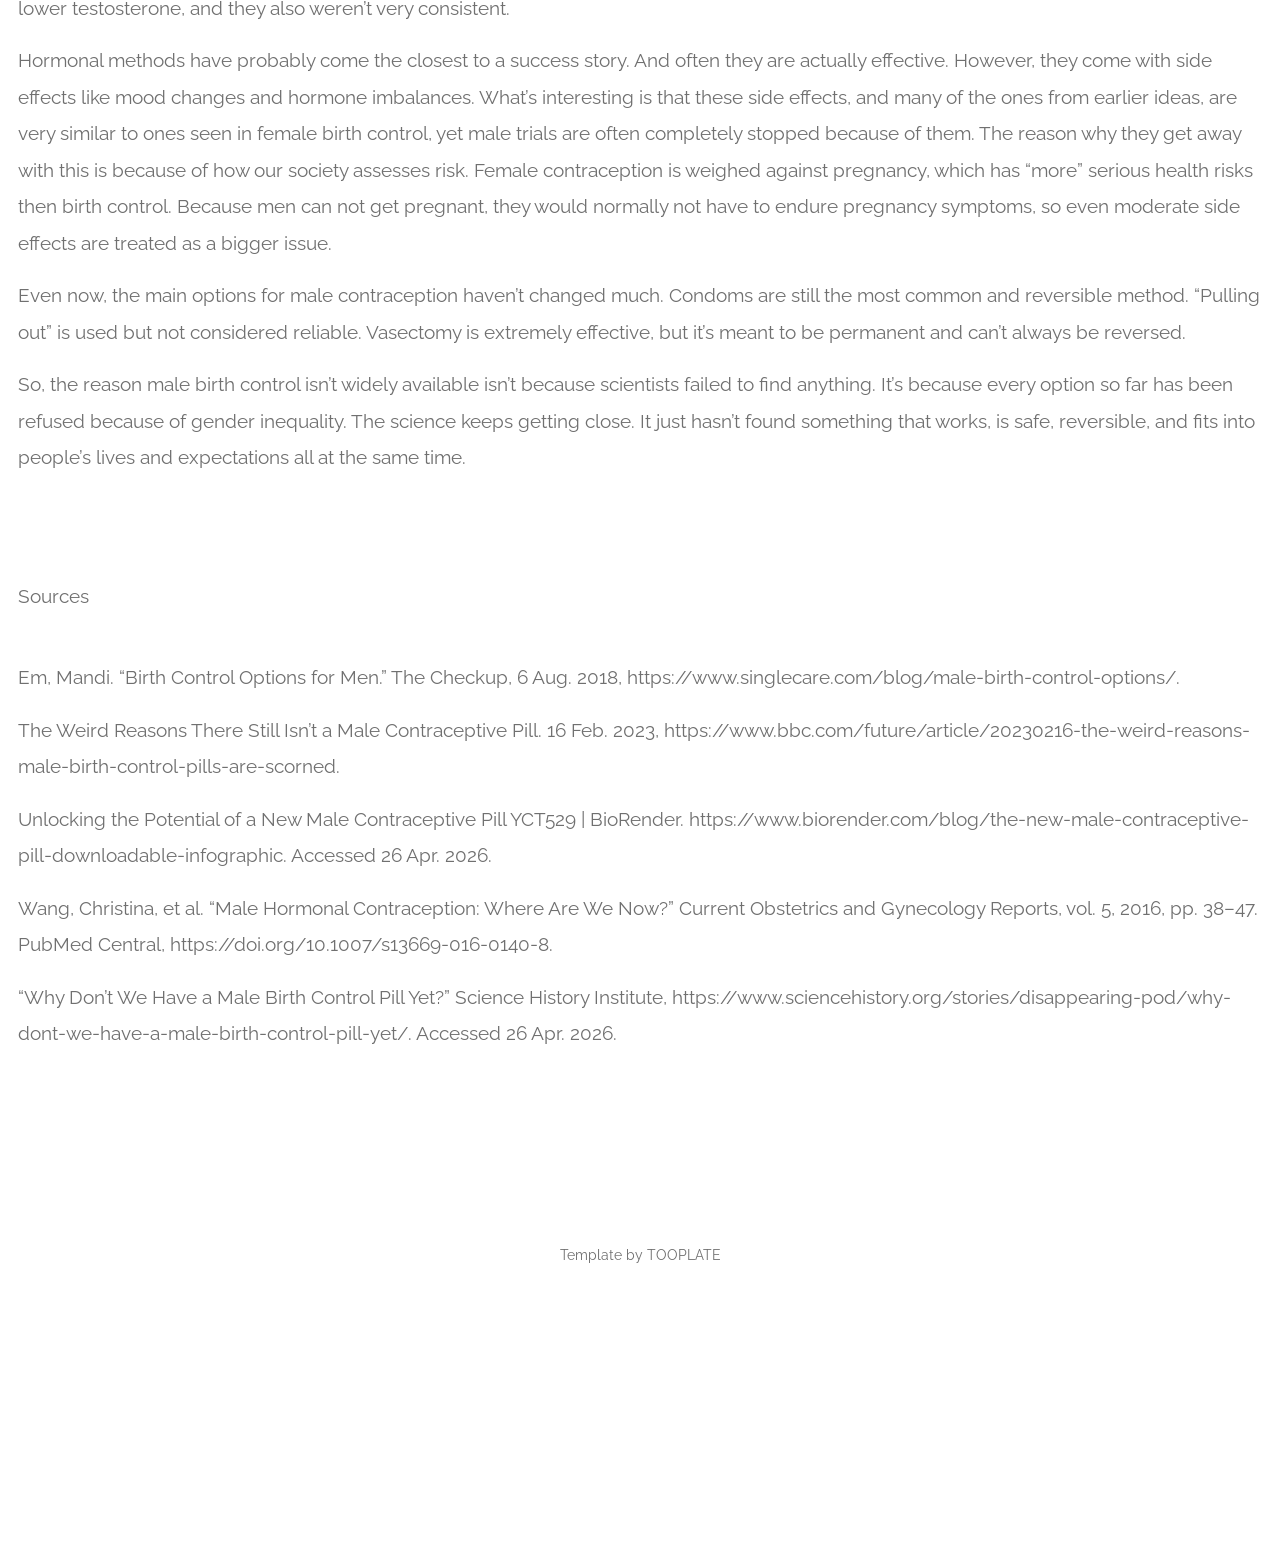
<file: article-m-birth-control.html>
<!DOCTYPE html>
<html lang="en">
  <head>
    <meta charset="UTF-8" />
    <meta name="viewport" content="width=device-width, initial-scale=1.0" />
    <meta http-equiv="X-UA-Compatible" content="ie=edge" />
    <title>The Paper Pigeon</title>
    <link rel="stylesheet" href="fontawesome-5.5/css/all.min.css" />
    <link rel="stylesheet" href="slick/slick.css">
    <link rel="stylesheet" href="slick/slick-theme.css">
    <link rel="stylesheet" href="magnific-popup/magnific-popup.css">
    <link rel="stylesheet" href="css/bootstrap.min.css" />
    <link rel="stylesheet" href="css/tooplate-infinite-loop.css" />


  </head>
  <body>    
    <!-- Hero section -->
    <a href="https://jts-dawnstar.github.io/thepaperpigeon/" target="_blank">
    <section id="notaninfinite" class="text-white tm-font-big tm-parallax">    
      <nav class="navbar navbar-expand-md tm-navbar" id="notatmNav">              
        <div class="container">   
          
          <div class="tm-next">
              <a href="https://jts-dawnstar.github.io/thepaperpigeon/" class="navbar-brand" style="color: black;">The Paper Pigeon</a>
          </div>        
                 
        </div>
      </nav>
    </section>
    </a>
    

    <section id="whatwedo" class="tm-section-pad-top">
      
      <div class="container">

            <div class="row tm-content-box"><!-- first row -->
                <div class="col-lg-12 col-xl-12">
                    <div class="tm-intro-text-container">
                        <h2 class="tm-text-primary mb-4 tm-section-title">Men's Birth Control</h2>
                      <img src="img/m-birth-control-1.jpg" alt="Men's Birth Control 1" width="463" height="265">
                        <p class="mb-4 tm-intro-text">
                          <p><i>Photo Source: https://www.singlecare.com/blog/male-birth-control-options/</i></p>
                      <!-- <br> -->
                      
                          <p>If you look at the science alone, male birth control should already exist, as a real, everyday option. The issue isn’t that nothing works. It’s that everything that does work comes with something that crosses it out as an option. A side effect or a condition that society deems inexcusable.  </p>
                          <p>A lot of early attempts were happenstance. Drugs like thioridazine, used for schizophrenia, and phenoxybenzamine, used for blood pressure, started messing with fertility in ways no one planned. Both of them through different methods created an “invisible orgasm.” Technically, both could prevent pregnancy. However, they messed with major systems like the heart and blood pressure, so they weren’t safe to give to healthy people. These “accidents” led to new ideas for how to design a drug that actually can be used. However the idea of always having an invisible orgasm and physically being incapable of ejaculation threatened men’s ideas of masculinity enough to stop the trails. </p>

                          <img src="img/m-birth-control-2.png" alt="Men's Birth Control 2" width="662" height="463"><br>
                            <p><i>Photo Source: https://www.biorender.com/blog/the-new-male-contraceptive-pill-downloadable-infographic</i></p>
                      
                          <p>A more direct attempt came with a drug called WIN-18,446 that was originally targeted towards Parasitic Worms. It worked by locking an enzyme called Aldehyde Dehydrogenase (ALDH). That enzyme helps convert vitamin A into retinoic acid. Without it, sperm production basically shuts down. The idea was simple and it worked well. In many cases, it was even reversible. The problem was that the same enzyme also helps your body process alcohol. Without it, alcohol doesn’t break down properly and instead turns into a toxic substance called acetaldehyde. That causes intense nausea, vomiting, and flushing. So, if you were taking this drug, you couldn’t drink at all.  </p>
                          <p>More recent attempts tried to slow down sperm production, by using drugs that stop cell division, similar to certain cancer treatments. Since sperm cells are constantly being made, slowing that process can lower fertility. But these drugs came with side effects like weight gain, acne, lower testosterone, and they also weren’t very consistent. </p>
                          <p>Hormonal methods have probably come the closest to a success story. And often they are actually effective. However, they come with side effects like mood changes and hormone imbalances. What’s interesting is that these side effects, and many of the ones from earlier ideas, are very similar to ones seen in female birth control, yet male trials are often completely stopped because of them. The reason why they get away with this is because of how our society assesses risk. Female contraception is weighed against pregnancy, which has “more” serious health risks then birth control. Because men can not get pregnant, they would normally not have to endure pregnancy symptoms, so even moderate side effects are treated as a bigger issue. </p>
                          <p>Even now, the main options for male contraception haven’t changed much. Condoms are still the most common and reversible method. “Pulling out” is used but not considered reliable. Vasectomy is extremely effective, but it’s meant to be permanent and can’t always be reversed.  </p>
                          <p>So, the reason male birth control isn’t widely available isn’t because scientists failed to find anything. It’s because every option so far has been refused because of gender inequality. The science keeps getting close. It just hasn’t found something that works, is safe, reversible, and fits into people’s lives and expectations all at the same time. </p>
                      
                      <!-- <br>
                      <img src="img/framing-1.png" alt="Framing Poster 1" width="315" height="463">
                      <br><br>
                      <img src="img/framing-2.png" alt="Framing Poster 2" width="315" height="463"> -->
                      
                      <br><br><br>
                      <p>Sources</p>
                      <br>

                      <p>Em, Mandi. “Birth Control Options for Men.” The Checkup, 6 Aug. 2018, https://www.singlecare.com/blog/male-birth-control-options/.</p>
                      <p>The Weird Reasons There Still Isn’t a Male Contraceptive Pill. 16 Feb. 2023, https://www.bbc.com/future/article/20230216-the-weird-reasons-male-birth-control-pills-are-scorned.</p>
                      <p>Unlocking the Potential of a New Male Contraceptive Pill YCT529 | BioRender. https://www.biorender.com/blog/the-new-male-contraceptive-pill-downloadable-infographic. Accessed 26 Apr. 2026.</p>
                      <p>Wang, Christina, et al. “Male Hormonal Contraception: Where Are We Now?” Current Obstetrics and Gynecology Reports, vol. 5, 2016, pp. 38–47. PubMed Central, https://doi.org/10.1007/s13669-016-0140-8.</p>
                      <p>“Why Don’t We Have a Male Birth Control Pill Yet?” Science History Institute, https://www.sciencehistory.org/stories/disappearing-pod/why-dont-we-have-a-male-birth-control-pill-yet/. Accessed 26 Apr. 2026.</p>
                      
                    </div>
                </div>


        </div>

      <div class="row">
          <div class="text-center col-12">
              <h2 class="tm-text-primary tm-section-title mb-4"></h2>
              <p class="mx-auto tm-section-desc" id="notacontact">
                <br><br><br><br>Template by TOOPLATE
                <!-- <br>Photo (Pigeon): Joshua Tam -->
              </p>
          </div>            
        </div>
      
    </section>
    
    <section id="notatestimonials" class="tm-section-pad-top tm-parallax-2">      
    </section>
    
    <section id="notagallery" class="tm-section-pad-top">
    </section>

    
    <script src="js/jquery-1.9.1.min.js"></script>     
    <script src="slick/slick.min.js"></script>
    <script src="magnific-popup/jquery.magnific-popup.min.js"></script>
    <script src="js/easing.min.js"></script>
    <script src="js/jquery.singlePageNav.min.js"></script>     
    <script src="js/bootstrap.min.js"></script> 
    <script>

      function getOffSet(){
        var _offset = 450;
        var windowHeight = window.innerHeight;

        if(windowHeight > 500) {
          _offset = 400;
        } 
        if(windowHeight > 680) {
          _offset = 300
        }
        if(windowHeight > 830) {
          _offset = 210;
        }

        return _offset;
      }

      function setParallaxPosition($doc, multiplier, $object){
        var offset = getOffSet();
        var from_top = $doc.scrollTop(),
          bg_css = 'center ' +(multiplier * from_top - offset) + 'px';
        $object.css({"background-position" : bg_css });
      }

      // Parallax function
      // Adapted based on https://codepen.io/roborich/pen/wpAsm        
      var background_image_parallax = function($object, multiplier, forceSet){
        multiplier = typeof multiplier !== 'undefined' ? multiplier : 0.5;
        multiplier = 1 - multiplier;
        var $doc = $(document);
        // $object.css({"background-attatchment" : "fixed"});

        if(forceSet) {
          setParallaxPosition($doc, multiplier, $object);
        } else {
          $(window).scroll(function(){          
            setParallaxPosition($doc, multiplier, $object);
          });
        }
      };

      var background_image_parallax_2 = function($object, multiplier){
        multiplier = typeof multiplier !== 'undefined' ? multiplier : 0.5;
        multiplier = 1 - multiplier;
        var $doc = $(document);
        $object.css({"background-attachment" : "fixed"});
        
        $(window).scroll(function(){
          if($(window).width() > 768) {
            var firstTop = $object.offset().top,
                pos = $(window).scrollTop(),
                yPos = Math.round((multiplier * (firstTop - pos)) - 186);              

            var bg_css = 'center ' + yPos + 'px';

            $object.css({"background-position" : bg_css });
          } else {
            $object.css({"background-position" : "center" });
          }
        });
      };
      
      $(function(){
        // Hero Section - Background Parallax
        background_image_parallax($(".tm-parallax"), 0.30, false);
        background_image_parallax_2($("#notacontact"), 0.80);   
        background_image_parallax_2($("#notatestimonials"), 0.80);   
        
        // Handle window resize
        window.addEventListener('resize', function(){
          background_image_parallax($(".tm-parallax"), 0.30, true);
        }, true);

        // Detect window scroll and update navbar
        $(window).scroll(function(e){          
          if($(document).scrollTop() > 120) {
            $('.tm-navbar').addClass("scroll");
          } else {
            $('.tm-navbar').removeClass("scroll");
          }
        });
        
        // Close mobile menu after click 
        $('#tmNav a').on('click', function(){
          $('.navbar-collapse').removeClass('show'); 
        })

        // Scroll to corresponding section with animation
        $('#tmNav').singlePageNav({
          'easing': 'easeInOutExpo',
          'speed': 600
        });        
        
        // Add smooth scrolling to all links
        // https://www.w3schools.com/howto/howto_css_smooth_scroll.asp
        $("a").on('click', function(event) {
          if (this.hash !== "") {
            event.preventDefault();
            var hash = this.hash;

            $('html, body').animate({
              scrollTop: $(hash).offset().top
            }, 600, 'easeInOutExpo', function(){
              window.location.hash = hash;
            });
          } // End if
        });

        // Pop up
        $('.tm-gallery').magnificPopup({
          delegate: 'a',
          type: 'image',
          gallery: { enabled: true }
        });

        $('.tm-testimonials-carousel').slick({
          dots: true,
          prevArrow: false,
          nextArrow: false,
          infinite: false,
          slidesToShow: 3,
          slidesToScroll: 1,
          responsive: [
            {
              breakpoint: 992,
              settings: {
                slidesToShow: 2
              }
            },
            {
              breakpoint: 768,
              settings: {
                slidesToShow: 2
              }
            }, 
            {
              breakpoint: 480,
              settings: {
                  slidesToShow: 1
              }                 
            }
          ]
        });

        // Gallery
        $('.tm-gallery').slick({
          dots: true,
          infinite: false,
          slidesToShow: 5,
          slidesToScroll: 2,
          responsive: [
          {
            breakpoint: 1199,
            settings: {
              slidesToShow: 4,
              slidesToScroll: 2
            }
          },
          {
            breakpoint: 991,
            settings: {
              slidesToShow: 3,
              slidesToScroll: 2
            }
          },
          {
            breakpoint: 767,
            settings: {
              slidesToShow: 2,
              slidesToScroll: 1
            }
          },
          {
            breakpoint: 480,
            settings: {
              slidesToShow: 1,
              slidesToScroll: 1
            }
          }
        ]
        });
      });
    </script>
  </body>
</html>
</file>
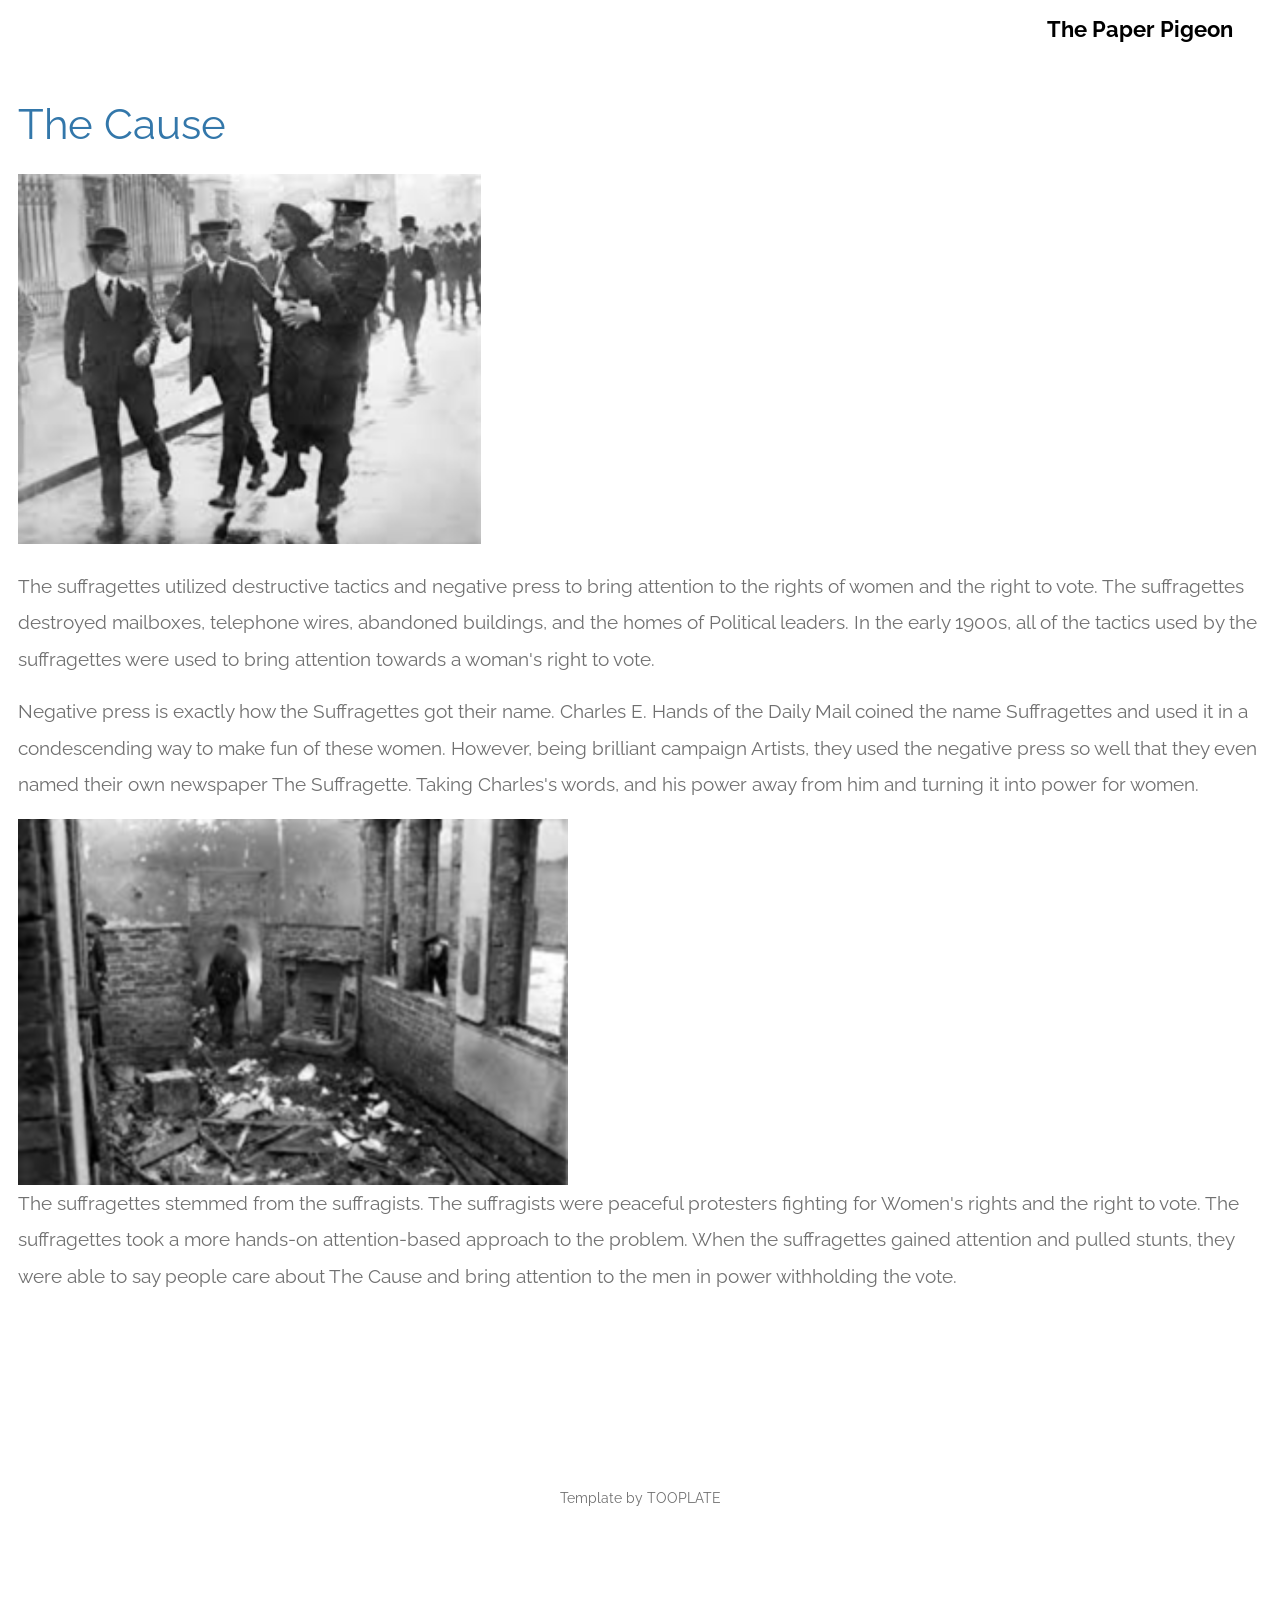
<file: article-the-cause.html>
<!DOCTYPE html>
<html lang="en">
  <head>
    <meta charset="UTF-8" />
    <meta name="viewport" content="width=device-width, initial-scale=1.0" />
    <meta http-equiv="X-UA-Compatible" content="ie=edge" />
    <title>The Paper Pigeon</title>
    <link rel="stylesheet" href="fontawesome-5.5/css/all.min.css" />
    <link rel="stylesheet" href="slick/slick.css">
    <link rel="stylesheet" href="slick/slick-theme.css">
    <link rel="stylesheet" href="magnific-popup/magnific-popup.css">
    <link rel="stylesheet" href="css/bootstrap.min.css" />
    <link rel="stylesheet" href="css/tooplate-infinite-loop.css" />


  </head>
  <body>    
    <!-- Hero section -->
    <a href="https://jts-dawnstar.github.io/thepaperpigeon/" target="_blank">
    <section id="notaninfinite" class="text-white tm-font-big tm-parallax">    
      <nav class="navbar navbar-expand-md tm-navbar" id="notatmNav">              
        <div class="container">   
          
          <div class="tm-next">
              <a href="https://jts-dawnstar.github.io/thepaperpigeon/" class="navbar-brand" style="color: black;">The Paper Pigeon</a>
          </div>        
                 
        </div>
      </nav>
    </section>
    </a>
    

    <section id="whatwedo" class="tm-section-pad-top">
      
      <div class="container">

            <div class="row tm-content-box"><!-- first row -->
                <div class="col-lg-12 col-xl-12">
                    <div class="tm-intro-text-container">
                        <h2 class="tm-text-primary mb-4 tm-section-title">The Cause</h2>
                      <img src="img/the-cause-1.png" alt="The Cause 1" width="463" height="370">
                        <p class="mb-4 tm-intro-text">
                          <!-- <p><i>Photo Source: https://www.singlecare.com/blog/male-birth-control-options/</i></p> -->
                      <!-- <br> -->
                      
                          <p>The suffragettes utilized destructive tactics and negative press to bring attention to the rights of women and the right to vote. The suffragettes destroyed mailboxes, telephone wires, abandoned buildings, and the homes of Political leaders. In the early 1900s, all of the tactics used by the suffragettes were used to bring attention towards a woman's right to vote.  </p>
                          <p>Negative press is exactly how the Suffragettes got their name. Charles E. Hands of the Daily Mail coined the name Suffragettes and used it in a condescending way to make fun of these women. However, being brilliant campaign Artists, they used the negative press so well that they even named their own newspaper The Suffragette. Taking Charles's words, and his power away from him and turning it into power for women. </p>

                          <img src="img/the-cause-2.png" alt="The Cause 2" width="550" height="366"><br>
                            <!-- <p><i>Photo Source: https://www.biorender.com/blog/the-new-male-contraceptive-pill-downloadable-infographic</i></p> -->
                      
                          <p>The suffragettes stemmed from the suffragists. The suffragists were peaceful protesters fighting for Women's rights and the right to vote. The suffragettes took a more hands-on attention-based approach to the problem. When the suffragettes gained attention and pulled stunts, they were able to say people care about The Cause and bring attention to the men in power withholding the vote.  </p>
                          
                      <!-- <br>
                      <img src="img/framing-1.png" alt="Framing Poster 1" width="315" height="463">
                      <br><br>
                      <img src="img/framing-2.png" alt="Framing Poster 2" width="315" height="463"> -->
                      
                      <!-- <br><br><br>
                      <p>Sources</p>
                      <br>

                      <p>Em, Mandi. “Birth Control Options for Men.” The Checkup, 6 Aug. 2018, https://www.singlecare.com/blog/male-birth-control-options/.</p>
                      <p>The Weird Reasons There Still Isn’t a Male Contraceptive Pill. 16 Feb. 2023, https://www.bbc.com/future/article/20230216-the-weird-reasons-male-birth-control-pills-are-scorned.</p>
                      <p>Unlocking the Potential of a New Male Contraceptive Pill YCT529 | BioRender. https://www.biorender.com/blog/the-new-male-contraceptive-pill-downloadable-infographic. Accessed 26 Apr. 2026.</p>
                      <p>Wang, Christina, et al. “Male Hormonal Contraception: Where Are We Now?” Current Obstetrics and Gynecology Reports, vol. 5, 2016, pp. 38–47. PubMed Central, https://doi.org/10.1007/s13669-016-0140-8.</p>
                      <p>“Why Don’t We Have a Male Birth Control Pill Yet?” Science History Institute, https://www.sciencehistory.org/stories/disappearing-pod/why-dont-we-have-a-male-birth-control-pill-yet/. Accessed 26 Apr. 2026.</p>
                       -->
                    </div>
                </div>


        </div>

      <div class="row">
          <div class="text-center col-12">
              <h2 class="tm-text-primary tm-section-title mb-4"></h2>
              <p class="mx-auto tm-section-desc" id="notacontact">
                <br><br><br><br>Template by TOOPLATE
                <!-- <br>Photo (Pigeon): Joshua Tam -->
              </p>
          </div>            
        </div>
      
    </section>
    
    <section id="notatestimonials" class="tm-section-pad-top tm-parallax-2">      
    </section>
    
    <section id="notagallery" class="tm-section-pad-top">
    </section>

    
    <script src="js/jquery-1.9.1.min.js"></script>     
    <script src="slick/slick.min.js"></script>
    <script src="magnific-popup/jquery.magnific-popup.min.js"></script>
    <script src="js/easing.min.js"></script>
    <script src="js/jquery.singlePageNav.min.js"></script>     
    <script src="js/bootstrap.min.js"></script> 
    <script>

      function getOffSet(){
        var _offset = 450;
        var windowHeight = window.innerHeight;

        if(windowHeight > 500) {
          _offset = 400;
        } 
        if(windowHeight > 680) {
          _offset = 300
        }
        if(windowHeight > 830) {
          _offset = 210;
        }

        return _offset;
      }

      function setParallaxPosition($doc, multiplier, $object){
        var offset = getOffSet();
        var from_top = $doc.scrollTop(),
          bg_css = 'center ' +(multiplier * from_top - offset) + 'px';
        $object.css({"background-position" : bg_css });
      }

      // Parallax function
      // Adapted based on https://codepen.io/roborich/pen/wpAsm        
      var background_image_parallax = function($object, multiplier, forceSet){
        multiplier = typeof multiplier !== 'undefined' ? multiplier : 0.5;
        multiplier = 1 - multiplier;
        var $doc = $(document);
        // $object.css({"background-attatchment" : "fixed"});

        if(forceSet) {
          setParallaxPosition($doc, multiplier, $object);
        } else {
          $(window).scroll(function(){          
            setParallaxPosition($doc, multiplier, $object);
          });
        }
      };

      var background_image_parallax_2 = function($object, multiplier){
        multiplier = typeof multiplier !== 'undefined' ? multiplier : 0.5;
        multiplier = 1 - multiplier;
        var $doc = $(document);
        $object.css({"background-attachment" : "fixed"});
        
        $(window).scroll(function(){
          if($(window).width() > 768) {
            var firstTop = $object.offset().top,
                pos = $(window).scrollTop(),
                yPos = Math.round((multiplier * (firstTop - pos)) - 186);              

            var bg_css = 'center ' + yPos + 'px';

            $object.css({"background-position" : bg_css });
          } else {
            $object.css({"background-position" : "center" });
          }
        });
      };
      
      $(function(){
        // Hero Section - Background Parallax
        background_image_parallax($(".tm-parallax"), 0.30, false);
        background_image_parallax_2($("#notacontact"), 0.80);   
        background_image_parallax_2($("#notatestimonials"), 0.80);   
        
        // Handle window resize
        window.addEventListener('resize', function(){
          background_image_parallax($(".tm-parallax"), 0.30, true);
        }, true);

        // Detect window scroll and update navbar
        $(window).scroll(function(e){          
          if($(document).scrollTop() > 120) {
            $('.tm-navbar').addClass("scroll");
          } else {
            $('.tm-navbar').removeClass("scroll");
          }
        });
        
        // Close mobile menu after click 
        $('#tmNav a').on('click', function(){
          $('.navbar-collapse').removeClass('show'); 
        })

        // Scroll to corresponding section with animation
        $('#tmNav').singlePageNav({
          'easing': 'easeInOutExpo',
          'speed': 600
        });        
        
        // Add smooth scrolling to all links
        // https://www.w3schools.com/howto/howto_css_smooth_scroll.asp
        $("a").on('click', function(event) {
          if (this.hash !== "") {
            event.preventDefault();
            var hash = this.hash;

            $('html, body').animate({
              scrollTop: $(hash).offset().top
            }, 600, 'easeInOutExpo', function(){
              window.location.hash = hash;
            });
          } // End if
        });

        // Pop up
        $('.tm-gallery').magnificPopup({
          delegate: 'a',
          type: 'image',
          gallery: { enabled: true }
        });

        $('.tm-testimonials-carousel').slick({
          dots: true,
          prevArrow: false,
          nextArrow: false,
          infinite: false,
          slidesToShow: 3,
          slidesToScroll: 1,
          responsive: [
            {
              breakpoint: 992,
              settings: {
                slidesToShow: 2
              }
            },
            {
              breakpoint: 768,
              settings: {
                slidesToShow: 2
              }
            }, 
            {
              breakpoint: 480,
              settings: {
                  slidesToShow: 1
              }                 
            }
          ]
        });

        // Gallery
        $('.tm-gallery').slick({
          dots: true,
          infinite: false,
          slidesToShow: 5,
          slidesToScroll: 2,
          responsive: [
          {
            breakpoint: 1199,
            settings: {
              slidesToShow: 4,
              slidesToScroll: 2
            }
          },
          {
            breakpoint: 991,
            settings: {
              slidesToShow: 3,
              slidesToScroll: 2
            }
          },
          {
            breakpoint: 767,
            settings: {
              slidesToShow: 2,
              slidesToScroll: 1
            }
          },
          {
            breakpoint: 480,
            settings: {
              slidesToShow: 1,
              slidesToScroll: 1
            }
          }
        ]
        });
      });
    </script>
  </body>
</html>
</file>
<file: css/tooplate-infinite-loop.css>
/*

Tooplate 2117 Infinite Loop

https://www.tooplate.com/view/2117-infinite-loop

*/

@import url("https://fonts.googleapis.com/css?family=Raleway:100,300,400,500,700,900");

body {
	font-family: "Raleway", sans-serif;
	font-size: 1.2em;
  color: #707070;
  margin: 0;
  padding: 0;
  overflow-x: hidden;
}
a {
  transition: all 0.3s ease;
  color: #38B;
}

a:hover,
a:focus {
  text-decoration: none;
  color: #D40;
}

a:focus {
  outline: none;
}

.btn {
  padding: 8px 32px;
}

.btn:hover {
  background-color: #ced4da;
}

blockquote {
  font-size: 0.86em;
  line-height: 1.8em;
}

.tm-section-pad-top {
  padding-top: 80px;
  padding-bottom: 40px;
}

.tm-content-box {
  padding-top: 20px;
  padding-bottom: 40px;
}

.tm-text-primary {
  color: #37A;
}

.tm-font-big {
  font-size: 1.25rem;
}

.tm-btn-primary {
  color: white;
  background-color: #369;
  padding: 14px 30px;
}

.tm-btn-primary:hover,
.tm-btn-primary:focus {
  color: white;
  background-color: #38B;
}

/* Navbar */

.tm-navbar {
  position: fixed;
  width: 100%;
  z-index: 1000;
  background-color: transparent;
  transition: all 0.3s ease;
}

.tm-navbar.scroll {
  background-color: white;
  border-bottom: 1px solid #e9ecef;
}

.navbar-brand {
  color: white;
  font-size: 1.4rem;
  font-weight: bold;
}

.navbar-brand:hover,
.tm-navbar.scroll .navbar-brand:hover {
  color: #38B;
}

.tm-navbar.scroll .navbar-brand {
  color: #369;
}

.nav-item {
  list-style: none;
}

.tm-nav-link {
  color: white;
}

.tm-navbar.scroll .tm-nav-link {
  color: #369;
}

.tm-navbar.scroll .tm-nav-link:hover,
.tm-navbar.scroll .tm-nav-link.current,
.tm-nav-link:hover {
  color: #FFF;
  background-color: #369;
}

.navbar-toggler {
  border: 1px solid white;
  padding-left: 10px;
  padding-right: 10px;
}

.navbar-toggler-icon {
  color: white;
  padding-top: 6px;
}

.tm-navbar.scroll .navbar-toggler {
  border: 1px solid #707070;
}

.tm-navbar.scroll .navbar-toggler-icon {
  color: #707070;
}

/* Hero */

#infinite {
	background-color: #222;
  background-image: url(../img/pigeon.jpg);
  background-repeat: repeat;
  height: 110vh;
  min-height: 375px;
  position: relative;
}

@media (min-height: 600px) and (min-width: 1920px) {
  #infinite {
    background-size: cover;
  }
}

@media (min-height: 830px) {
  #infinite {
    background-position: center -210px;
  }
}

@media (min-height: 680px) and (max-height: 829px) {
  #infinite {
    background-position: center -300px;
  }
}

@media (min-height: 500px) and (max-height: 679px) {
  #infinite {
    background-position: center -400px;
  }
}

@media (max-height: 499px) {
  #infinite {
    background-position: center -450px;
  }
}

.tm-hero-text-container {
  width: 100%;
  height: 100%;
  display: flex;
  flex-flow: column;
  justify-content: center;
}

.tm-hero-text-container-inner {
  margin-top: -90px;
}

.tm-hero-title {
  font-size: 3.5rem;
  text-shadow: 2px 2px 2px #333;
}

.tm-hero-subtitle {
  text-shadow: 2px 2px 2px #333;
}

.tm-intro-next {
  position: absolute;
  bottom: 100px;
  left: 0;
  right: 0;
}

@media (max-height: 480px) {
  .tm-hero-text-container-inner {
    margin-top: -40px;
  }

  .tm-intro-next {
    bottom: 20px;
  }
}

.tm-down-arrow-link {
  display: block;
  margin-top: 18%;
}

.tm-down-arrow {
  	color: #FFF;
    cursor: pointer;
    background: #357;
    padding: 15px 40px;
    transition: all 0.3s ease;
}

.tm-down-arrow:hover,
.tm-down-arrow:focus {
  color: #FFF;
  background: #37A;
  padding: 20px 50px;
}

/* Introduction */

#introduction {
  padding-bottom: 100px;
}

.tm-section-title {
  font-size: 2.6rem;
  font-weight: normal;
}

.tm-intro-text {
  font-size: 1.2rem;
}

.tm-icon {
  display: block;
  color: #37A;
}

.tm-continue {
	padding: 20px 0 30px 0;
}

/* Testimonials */
#testimonials {
  color: white;
  background-image: url(../img/3feedingthepigeon.jpg);
  background-size: cover;
  background-repeat: repeat;
  background-size: 130%;
  position: relative;
}

@media (max-width: 991px) {
  #testimonials {
    background-image: url(../img/3feedingthepigeon.jpg);
  }
}

.tm-testimonials-content {
  position: relative;
  z-index: 100;
}

.tm-bg-overlay {
  width: 100%;
  height: 100%;
  background: rgba(20, 70, 80, 0.2);
  position: absolute;
  top: 0;
  left: 0;
  right: 0;
  bottom: 0;
  z-index: 0;
}

.tm-testimonials-carousel {
  max-width: 1050px;
  margin: 0 auto;
}

.tm-testimonial-item {
  max-width: 290px;
  margin-left: 35px;
  margin-right: 35px;
}

.tm-testimonial-item img {
  border-radius: 50%;
  margin-bottom: 35px;
}

.tm-testimonial-item figcaption {
  text-align: right;
  font-style: italic;
  font-size: 1.1rem;
}

/* Work */

.tm-section-desc {
  max-width: 650px;
  width: 100%;
  font-size: 0.9rem;
}

.tm-gallery-container {
  padding-top: 70px;
  padding-bottom: 120px;
}

.tm-gallery-item {
  margin: 0 15px;
}

.slick-dots {
  bottom: -65px;
}

.slick-dots li {
  margin: 0 13px;
}

.slick-dots li button:hover:before,
.slick-dots li button:focus:before,
.slick-dots li.slick-active button:before {
  opacity: 1;
  color: #3ba0dd;
}

.tm-testimonials-carousel .slick-dots li button:before {
  color: white;
  opacity: 0.5;
}

.tm-testimonials-carousel .slick-dots li button:hover:before,
.tm-testimonials-carousel .slick-dots li button:focus:before,
.tm-testimonials-carousel .slick-dots li.slick-active button:before {
  color: white;
  opacity: 1;
}

.slick-dots li button:before {
  font-size: 18px;
}

/* Hover Effect */
/* Common style */
.grid figure {
  position: relative;
  float: left;
  overflow: hidden;
  background: #3085a3;
  text-align: center;
  cursor: pointer;
}

.grid figure img {
  position: relative;
  display: block;
  min-height: 100%;
  max-width: 100%;
  opacity: 0.8;
}

.grid figure figcaption {
  padding: 2em;
  color: #fff;
  text-transform: uppercase;
  font-size: 1.25em;
  -webkit-backface-visibility: hidden;
  backface-visibility: hidden;
}

.grid figure figcaption::before,
.grid figure figcaption::after {
  pointer-events: none;
}

.grid figure figcaption,
.grid figure figcaption > a {
  position: absolute;
  top: 0;
  left: 0;
  width: 100%;
  height: 100%;
}

/* Anchor will cover the whole item by default */
/* For some effects it will show as a button */
.grid figure figcaption > a {
  z-index: 1000;
  text-indent: 200%;
  white-space: nowrap;
  font-size: 0;
  opacity: 0;
}

.grid figure h2 {
  word-spacing: -0.15em;
  font-size: 0.9em;
  font-weight: 300;
}

.grid figure h2 span {
  font-weight: 600;
}

.grid figure h2,
.grid figure p {
  margin: 0;
}

.grid figure p {
  letter-spacing: 1px;
  font-size: 68.5%;
}

/*---------------*/
/***** Honey *****/
/*---------------*/

figure.effect-honey {
  background: #4a3753;
  max-width: 220px;
}

figure.effect-honey img {
  opacity: 1;
  -webkit-transition: opacity 0.35s;
  transition: opacity 0.35s;
}

figure.effect-honey:hover img {
  opacity: 0.4;
}

figure.effect-honey figcaption::before {
  position: absolute;
  bottom: 0;
  left: 0;
  width: 100%;
  height: 10px;
  background: #38C;
  content: "";
  -webkit-transform: translate3d(0, 10px, 0);
  transform: translate3d(0, 10px, 0);
}

figure.effect-honey h2 {
  position: absolute;
  bottom: 0;
  left: 0;
  padding: 1em 1.5em;
  width: 100%;
  text-align: left;
  -webkit-transform: translate3d(0, -30px, 0);
  transform: translate3d(0, -30px, 0);
}

figure.effect-honey h2 i {
  font-style: normal;
  opacity: 0;
  -webkit-transition: opacity 0.35s, -webkit-transform 0.35s;
  transition: opacity 0.35s, transform 0.35s;
  -webkit-transform: translate3d(0, -30px, 0);
  transform: translate3d(0, -30px, 0);
}

figure.effect-honey figcaption::before,
figure.effect-honey h2 {
  -webkit-transition: -webkit-transform 0.35s;
  transition: transform 0.35s;
}

figure.effect-honey:hover figcaption::before,
figure.effect-honey:hover h2,
figure.effect-honey:hover h2 i {
  opacity: 1;
  -webkit-transform: translate3d(0, 0, 0);
  transform: translate3d(0, 0, 0);
}

.tm-container-gallery {
	padding-top: 30px;
	}

/* Contact */

#contact {
  color: white;
  background-color: #ffffff;
  background-image: url(../img/pigeonbottom.jpg);
  background-position: center;
  background-repeat: no-repeat;
  /* min-height: 980px; */
  position: relative;
  /* padding-bottom: 50px;
  padding-top: 100px; */
}

.contact-item {
  margin-left: 20px;
  margin-bottom: 50px;
}

.item-link {
  display: flex;
  align-items: center;
}

.item-link i,
.item-link span {
  color: white;
  transition: all 0.3s ease;
}

.item-link:hover i,
.item-link:hover span {
  color: #3496d8;
}

.tm-input {
	margin: 0 0 20px 0;
	width: 90%;
  padding: 8px 20px;
  border-radius: 6px;
  border: 1px solid white;
  background: transparent;
  color: white;
}

.tm-btn-submit {
	font-size: 0.9em;
	color: #fff;
	background-color: #369;
	width: 50%;
	margin-bottom: 60px;
}

.tm-btn-submit:hover {
	color: #fff;
	background-color: #38B;
}

::placeholder {
  /* Chrome, Firefox, Opera, Safari 10.1+ */
  color: white;
  opacity: 1; /* Firefox */
}

:-ms-input-placeholder {
  /* Internet Explorer 10-11 */
  color: white;
}

::-ms-input-placeholder {
  /* Microsoft Edge */
  color: white;
}

.tm-footer {
  position: absolute;
  bottom: 35px;
  left: 0;
  right: 0;
  padding: 0 15px;
}

.tm-footer a {
	color: #fff;
}

.tm-footer a:hover {
	color: #9CF;
}

.tm-footer-link {
  color: white;
}

.tm-footer-link:hover,
.tm-footer-link:focus {
  color: #38B;
  text-decoration: none;
}

p {
  line-height: 1.9;
}

@media (min-width: 768px) {
  .tm-intro-text-container {
    padding-left: 0px;
  }

  .navbar-expand-md .navbar-nav .nav-link {
    padding-right: 30px;
    padding-left: 30px;
  }
}

@media (min-width: 1200px) {
  .container {
    max-width: 1275px;
  }

  .tm-container-gallery {
    max-width: 1290px;
  }

  .tm-container-contact {
    max-width: 1063px;
  }
}

@media (max-width: 991px) {
  .tm-intro-text-container {
    padding-left: 15px;
    padding-top: 30px;
    max-width: 600px;
    margin-left: auto;
    margin-right: auto;
  }

  .tm-intro-img {
    display: block;
    margin-left: auto;
    margin-right: auto;
  }

  .tm-btn-submit {
    margin-left: 0;
    margin-top: 20px;
  }
}

@media (max-width: 767px) {

  .navbar-nav {
    max-width: 200px;
    text-align: right;
  }

  .navbar-collapse {
    background-color: rgb(255, 255, 255);
    padding: 10px;
    border-radius: 3px;
  }

  .navbar-collapse .nav-link {
    color: #707070;
	padding-right: 20px;
  }
}

@media (max-width: 480px) {
  .tm-gallery-container {
    max-width: 220px;
    margin-left: auto;
    margin-right: auto;
  }

  .tm-gallery-container-2 {
    max-width: 350px;
  }

  .slick-dots li {
    margin: 0 8px;
  }

  .tm-gallery-item {
    margin: 0;
  }
}
</file>
